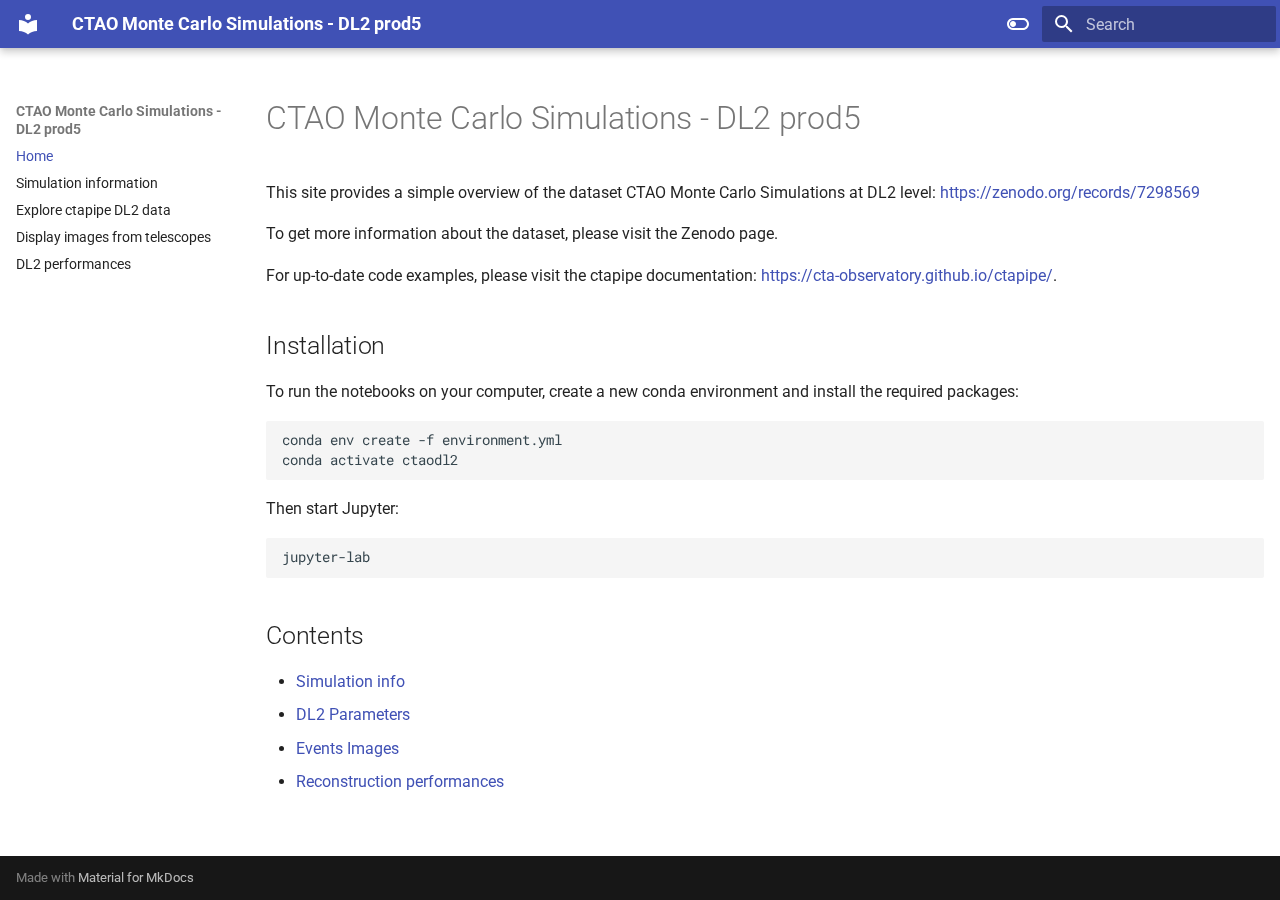
<file: index.html>
<!doctype html>
<html lang="en" class="no-js">
  <head>
    
      <meta charset="utf-8">
      <meta name="viewport" content="width=device-width,initial-scale=1">
      
      
      
      
      
        <link rel="next" href="simu_info/">
      
      
      <link rel="icon" href="assets/images/favicon.png">
      <meta name="generator" content="mkdocs-1.6.1, mkdocs-material-9.6.4">
    
    
      
        <title>CTAO Monte Carlo Simulations - DL2 prod5</title>
      
    
    
      <link rel="stylesheet" href="assets/stylesheets/main.8608ea7d.min.css">
      
        
        <link rel="stylesheet" href="assets/stylesheets/palette.06af60db.min.css">
      
      


    
    
      
    
    
      
        
        
        <link rel="preconnect" href="https://fonts.gstatic.com" crossorigin>
        <link rel="stylesheet" href="https://fonts.googleapis.com/css?family=Roboto:300,300i,400,400i,700,700i%7CRoboto+Mono:400,400i,700,700i&display=fallback">
        <style>:root{--md-text-font:"Roboto";--md-code-font:"Roboto Mono"}</style>
      
    
    
      <link rel="stylesheet" href="stylesheets/extra.css">
    
    <script>__md_scope=new URL(".",location),__md_hash=e=>[...e].reduce(((e,_)=>(e<<5)-e+_.charCodeAt(0)),0),__md_get=(e,_=localStorage,t=__md_scope)=>JSON.parse(_.getItem(t.pathname+"."+e)),__md_set=(e,_,t=localStorage,a=__md_scope)=>{try{t.setItem(a.pathname+"."+e,JSON.stringify(_))}catch(e){}}</script>
    
      

    
    
    
  </head>
  
  
    
    
      
    
    
    
    
    <body dir="ltr" data-md-color-scheme="default" data-md-color-primary="indigo" data-md-color-accent="indigo">
  
    
    <input class="md-toggle" data-md-toggle="drawer" type="checkbox" id="__drawer" autocomplete="off">
    <input class="md-toggle" data-md-toggle="search" type="checkbox" id="__search" autocomplete="off">
    <label class="md-overlay" for="__drawer"></label>
    <div data-md-component="skip">
      
        
        <a href="#ctao-monte-carlo-simulations-dl2-prod5" class="md-skip">
          Skip to content
        </a>
      
    </div>
    <div data-md-component="announce">
      
    </div>
    
    
      

  

<header class="md-header md-header--shadow" data-md-component="header">
  <nav class="md-header__inner md-grid" aria-label="Header">
    <a href="." title="CTAO Monte Carlo Simulations - DL2 prod5" class="md-header__button md-logo" aria-label="CTAO Monte Carlo Simulations - DL2 prod5" data-md-component="logo">
      
  
  <svg xmlns="http://www.w3.org/2000/svg" viewBox="0 0 24 24"><path d="M12 8a3 3 0 0 0 3-3 3 3 0 0 0-3-3 3 3 0 0 0-3 3 3 3 0 0 0 3 3m0 3.54C9.64 9.35 6.5 8 3 8v11c3.5 0 6.64 1.35 9 3.54 2.36-2.19 5.5-3.54 9-3.54V8c-3.5 0-6.64 1.35-9 3.54"/></svg>

    </a>
    <label class="md-header__button md-icon" for="__drawer">
      
      <svg xmlns="http://www.w3.org/2000/svg" viewBox="0 0 24 24"><path d="M3 6h18v2H3zm0 5h18v2H3zm0 5h18v2H3z"/></svg>
    </label>
    <div class="md-header__title" data-md-component="header-title">
      <div class="md-header__ellipsis">
        <div class="md-header__topic">
          <span class="md-ellipsis">
            CTAO Monte Carlo Simulations - DL2 prod5
          </span>
        </div>
        <div class="md-header__topic" data-md-component="header-topic">
          <span class="md-ellipsis">
            
              Home
            
          </span>
        </div>
      </div>
    </div>
    
      
        <form class="md-header__option" data-md-component="palette">
  
    
    
    
    <input class="md-option" data-md-color-media="" data-md-color-scheme="default" data-md-color-primary="indigo" data-md-color-accent="indigo"  aria-label="Switch to dark mode"  type="radio" name="__palette" id="__palette_0">
    
      <label class="md-header__button md-icon" title="Switch to dark mode" for="__palette_1" hidden>
        <svg xmlns="http://www.w3.org/2000/svg" viewBox="0 0 24 24"><path d="M17 6H7c-3.31 0-6 2.69-6 6s2.69 6 6 6h10c3.31 0 6-2.69 6-6s-2.69-6-6-6m0 10H7c-2.21 0-4-1.79-4-4s1.79-4 4-4h10c2.21 0 4 1.79 4 4s-1.79 4-4 4M7 9c-1.66 0-3 1.34-3 3s1.34 3 3 3 3-1.34 3-3-1.34-3-3-3"/></svg>
      </label>
    
  
    
    
    
    <input class="md-option" data-md-color-media="" data-md-color-scheme="slate" data-md-color-primary="indigo" data-md-color-accent="indigo"  aria-label="Switch to light mode"  type="radio" name="__palette" id="__palette_1">
    
      <label class="md-header__button md-icon" title="Switch to light mode" for="__palette_0" hidden>
        <svg xmlns="http://www.w3.org/2000/svg" viewBox="0 0 24 24"><path d="M17 7H7a5 5 0 0 0-5 5 5 5 0 0 0 5 5h10a5 5 0 0 0 5-5 5 5 0 0 0-5-5m0 8a3 3 0 0 1-3-3 3 3 0 0 1 3-3 3 3 0 0 1 3 3 3 3 0 0 1-3 3"/></svg>
      </label>
    
  
</form>
      
    
    
      <script>var palette=__md_get("__palette");if(palette&&palette.color){if("(prefers-color-scheme)"===palette.color.media){var media=matchMedia("(prefers-color-scheme: light)"),input=document.querySelector(media.matches?"[data-md-color-media='(prefers-color-scheme: light)']":"[data-md-color-media='(prefers-color-scheme: dark)']");palette.color.media=input.getAttribute("data-md-color-media"),palette.color.scheme=input.getAttribute("data-md-color-scheme"),palette.color.primary=input.getAttribute("data-md-color-primary"),palette.color.accent=input.getAttribute("data-md-color-accent")}for(var[key,value]of Object.entries(palette.color))document.body.setAttribute("data-md-color-"+key,value)}</script>
    
    
    
      <label class="md-header__button md-icon" for="__search">
        
        <svg xmlns="http://www.w3.org/2000/svg" viewBox="0 0 24 24"><path d="M9.5 3A6.5 6.5 0 0 1 16 9.5c0 1.61-.59 3.09-1.56 4.23l.27.27h.79l5 5-1.5 1.5-5-5v-.79l-.27-.27A6.52 6.52 0 0 1 9.5 16 6.5 6.5 0 0 1 3 9.5 6.5 6.5 0 0 1 9.5 3m0 2C7 5 5 7 5 9.5S7 14 9.5 14 14 12 14 9.5 12 5 9.5 5"/></svg>
      </label>
      <div class="md-search" data-md-component="search" role="dialog">
  <label class="md-search__overlay" for="__search"></label>
  <div class="md-search__inner" role="search">
    <form class="md-search__form" name="search">
      <input type="text" class="md-search__input" name="query" aria-label="Search" placeholder="Search" autocapitalize="off" autocorrect="off" autocomplete="off" spellcheck="false" data-md-component="search-query" required>
      <label class="md-search__icon md-icon" for="__search">
        
        <svg xmlns="http://www.w3.org/2000/svg" viewBox="0 0 24 24"><path d="M9.5 3A6.5 6.5 0 0 1 16 9.5c0 1.61-.59 3.09-1.56 4.23l.27.27h.79l5 5-1.5 1.5-5-5v-.79l-.27-.27A6.52 6.52 0 0 1 9.5 16 6.5 6.5 0 0 1 3 9.5 6.5 6.5 0 0 1 9.5 3m0 2C7 5 5 7 5 9.5S7 14 9.5 14 14 12 14 9.5 12 5 9.5 5"/></svg>
        
        <svg xmlns="http://www.w3.org/2000/svg" viewBox="0 0 24 24"><path d="M20 11v2H8l5.5 5.5-1.42 1.42L4.16 12l7.92-7.92L13.5 5.5 8 11z"/></svg>
      </label>
      <nav class="md-search__options" aria-label="Search">
        
        <button type="reset" class="md-search__icon md-icon" title="Clear" aria-label="Clear" tabindex="-1">
          
          <svg xmlns="http://www.w3.org/2000/svg" viewBox="0 0 24 24"><path d="M19 6.41 17.59 5 12 10.59 6.41 5 5 6.41 10.59 12 5 17.59 6.41 19 12 13.41 17.59 19 19 17.59 13.41 12z"/></svg>
        </button>
      </nav>
      
    </form>
    <div class="md-search__output">
      <div class="md-search__scrollwrap" tabindex="0" data-md-scrollfix>
        <div class="md-search-result" data-md-component="search-result">
          <div class="md-search-result__meta">
            Initializing search
          </div>
          <ol class="md-search-result__list" role="presentation"></ol>
        </div>
      </div>
    </div>
  </div>
</div>
    
    
  </nav>
  
</header>
    
    <div class="md-container" data-md-component="container">
      
      
        
          
        
      
      <main class="md-main" data-md-component="main">
        <div class="md-main__inner md-grid">
          
            
              
                
              
              <div class="md-sidebar md-sidebar--primary" data-md-component="sidebar" data-md-type="navigation" >
                <div class="md-sidebar__scrollwrap">
                  <div class="md-sidebar__inner">
                    



<nav class="md-nav md-nav--primary" aria-label="Navigation" data-md-level="0">
  <label class="md-nav__title" for="__drawer">
    <a href="." title="CTAO Monte Carlo Simulations - DL2 prod5" class="md-nav__button md-logo" aria-label="CTAO Monte Carlo Simulations - DL2 prod5" data-md-component="logo">
      
  
  <svg xmlns="http://www.w3.org/2000/svg" viewBox="0 0 24 24"><path d="M12 8a3 3 0 0 0 3-3 3 3 0 0 0-3-3 3 3 0 0 0-3 3 3 3 0 0 0 3 3m0 3.54C9.64 9.35 6.5 8 3 8v11c3.5 0 6.64 1.35 9 3.54 2.36-2.19 5.5-3.54 9-3.54V8c-3.5 0-6.64 1.35-9 3.54"/></svg>

    </a>
    CTAO Monte Carlo Simulations - DL2 prod5
  </label>
  
  <ul class="md-nav__list" data-md-scrollfix>
    
      
      
  
  
    
  
  
  
    <li class="md-nav__item md-nav__item--active">
      
      <input class="md-nav__toggle md-toggle" type="checkbox" id="__toc">
      
      
        
      
      
        <label class="md-nav__link md-nav__link--active" for="__toc">
          
  
  <span class="md-ellipsis">
    Home
    
  </span>
  

          <span class="md-nav__icon md-icon"></span>
        </label>
      
      <a href="." class="md-nav__link md-nav__link--active">
        
  
  <span class="md-ellipsis">
    Home
    
  </span>
  

      </a>
      
        

<nav class="md-nav md-nav--secondary" aria-label="Table of contents">
  
  
  
    
  
  
    <label class="md-nav__title" for="__toc">
      <span class="md-nav__icon md-icon"></span>
      Table of contents
    </label>
    <ul class="md-nav__list" data-md-component="toc" data-md-scrollfix>
      
        <li class="md-nav__item">
  <a href="#installation" class="md-nav__link">
    <span class="md-ellipsis">
      Installation
    </span>
  </a>
  
</li>
      
        <li class="md-nav__item">
  <a href="#contents" class="md-nav__link">
    <span class="md-ellipsis">
      Contents
    </span>
  </a>
  
</li>
      
    </ul>
  
</nav>
      
    </li>
  

    
      
      
  
  
  
  
    <li class="md-nav__item">
      <a href="simu_info/" class="md-nav__link">
        
  
  <span class="md-ellipsis">
    Simulation information
    
  </span>
  

      </a>
    </li>
  

    
      
      
  
  
  
  
    <li class="md-nav__item">
      <a href="dl2_params/" class="md-nav__link">
        
  
  <span class="md-ellipsis">
    Explore ctapipe DL2 data
    
  </span>
  

      </a>
    </li>
  

    
      
      
  
  
  
  
    <li class="md-nav__item">
      <a href="display_images/" class="md-nav__link">
        
  
  <span class="md-ellipsis">
    Display images from telescopes
    
  </span>
  

      </a>
    </li>
  

    
      
      
  
  
  
  
    <li class="md-nav__item">
      <a href="dl2_performances/" class="md-nav__link">
        
  
  <span class="md-ellipsis">
    DL2 performances
    
  </span>
  

      </a>
    </li>
  

    
  </ul>
</nav>
                  </div>
                </div>
              </div>
            
            
              
                
              
              <div class="md-sidebar md-sidebar--secondary" data-md-component="sidebar" data-md-type="toc" hidden>
                <div class="md-sidebar__scrollwrap">
                  <div class="md-sidebar__inner">
                    

<nav class="md-nav md-nav--secondary" aria-label="Table of contents">
  
  
  
    
  
  
    <label class="md-nav__title" for="__toc">
      <span class="md-nav__icon md-icon"></span>
      Table of contents
    </label>
    <ul class="md-nav__list" data-md-component="toc" data-md-scrollfix>
      
        <li class="md-nav__item">
  <a href="#installation" class="md-nav__link">
    <span class="md-ellipsis">
      Installation
    </span>
  </a>
  
</li>
      
        <li class="md-nav__item">
  <a href="#contents" class="md-nav__link">
    <span class="md-ellipsis">
      Contents
    </span>
  </a>
  
</li>
      
    </ul>
  
</nav>
                  </div>
                </div>
              </div>
            
          
          
            <div class="md-content" data-md-component="content">
              <article class="md-content__inner md-typeset">
                
                  
  




<h1 id="ctao-monte-carlo-simulations-dl2-prod5">CTAO Monte Carlo Simulations - DL2 prod5</h1>
<p>This site provides a simple overview of the dataset CTAO Monte Carlo Simulations at DL2 level: <a href="https://zenodo.org/records/7298569">https://zenodo.org/records/7298569</a></p>
<p>To get more information about the dataset, please visit the Zenodo page.</p>
<p>For up-to-date code examples, please visit the ctapipe documentation: <a href="https://cta-observatory.github.io/ctapipe/">https://cta-observatory.github.io/ctapipe/</a>.</p>
<h2 id="installation">Installation</h2>
<p>To run the notebooks on your computer, create a new conda environment and install the required packages:</p>
<pre><code class="language-bash">conda env create -f environment.yml
conda activate ctaodl2
</code></pre>
<p>Then start Jupyter:</p>
<pre><code class="language-bash">jupyter-lab
</code></pre>
<h2 id="contents">Contents</h2>
<ul>
<li><a href="simu_info/">Simulation info</a></li>
<li><a href="dl2_params/">DL2 Parameters</a></li>
<li><a href="display_images/">Events Images</a></li>
<li><a href="dl2_performances/">Reconstruction performances</a></li>
</ul>







  
  




  



                
              </article>
            </div>
          
          
<script>var target=document.getElementById(location.hash.slice(1));target&&target.name&&(target.checked=target.name.startsWith("__tabbed_"))</script>
        </div>
        
          <button type="button" class="md-top md-icon" data-md-component="top" hidden>
  
  <svg xmlns="http://www.w3.org/2000/svg" viewBox="0 0 24 24"><path d="M13 20h-2V8l-5.5 5.5-1.42-1.42L12 4.16l7.92 7.92-1.42 1.42L13 8z"/></svg>
  Back to top
</button>
        
      </main>
      
        <footer class="md-footer">
  
  <div class="md-footer-meta md-typeset">
    <div class="md-footer-meta__inner md-grid">
      <div class="md-copyright">
  
  
    Made with
    <a href="https://squidfunk.github.io/mkdocs-material/" target="_blank" rel="noopener">
      Material for MkDocs
    </a>
  
</div>
      
    </div>
  </div>
</footer>
      
    </div>
    <div class="md-dialog" data-md-component="dialog">
      <div class="md-dialog__inner md-typeset"></div>
    </div>
    
    
    <script id="__config" type="application/json">{"base": ".", "features": ["navigation.expand", "navigation.sections", "navigation.instant", "navigation.top"], "search": "assets/javascripts/workers/search.f8cc74c7.min.js", "translations": {"clipboard.copied": "Copied to clipboard", "clipboard.copy": "Copy to clipboard", "search.result.more.one": "1 more on this page", "search.result.more.other": "# more on this page", "search.result.none": "No matching documents", "search.result.one": "1 matching document", "search.result.other": "# matching documents", "search.result.placeholder": "Type to start searching", "search.result.term.missing": "Missing", "select.version": "Select version"}}</script>
    
    
      <script src="assets/javascripts/bundle.f1b6f286.min.js"></script>
      
    
  </body>
</html>
</file>
<file: stylesheets/extra.css>
.md-main__inner {
    max-width: 10000px; /* Augmentez cette valeur pour augmenter la largeur */
}

.md-grid {
    max-width: 100%; 
  }
</file>
<file: assets/stylesheets/main.8608ea7d.min.css>
@charset "UTF-8";html{-webkit-text-size-adjust:none;-moz-text-size-adjust:none;text-size-adjust:none;box-sizing:border-box}*,:after,:before{box-sizing:inherit}@media (prefers-reduced-motion){*,:after,:before{transition:none!important}}body{margin:0}a,button,input,label{-webkit-tap-highlight-color:transparent}a{color:inherit;text-decoration:none}hr{border:0;box-sizing:initial;display:block;height:.05rem;overflow:visible;padding:0}small{font-size:80%}sub,sup{line-height:1em}img{border-style:none}table{border-collapse:initial;border-spacing:0}td,th{font-weight:400;vertical-align:top}button{background:#0000;border:0;font-family:inherit;font-size:inherit;margin:0;padding:0}input{border:0;outline:none}:root{--md-primary-fg-color:#4051b5;--md-primary-fg-color--light:#5d6cc0;--md-primary-fg-color--dark:#303fa1;--md-primary-bg-color:#fff;--md-primary-bg-color--light:#ffffffb3;--md-accent-fg-color:#526cfe;--md-accent-fg-color--transparent:#526cfe1a;--md-accent-bg-color:#fff;--md-accent-bg-color--light:#ffffffb3}[data-md-color-scheme=default]{color-scheme:light}[data-md-color-scheme=default] img[src$="#gh-dark-mode-only"],[data-md-color-scheme=default] img[src$="#only-dark"]{display:none}:root,[data-md-color-scheme=default]{--md-hue:225deg;--md-default-fg-color:#000000de;--md-default-fg-color--light:#0000008a;--md-default-fg-color--lighter:#00000052;--md-default-fg-color--lightest:#00000012;--md-default-bg-color:#fff;--md-default-bg-color--light:#ffffffb3;--md-default-bg-color--lighter:#ffffff4d;--md-default-bg-color--lightest:#ffffff1f;--md-code-fg-color:#36464e;--md-code-bg-color:#f5f5f5;--md-code-hl-color:#4287ff;--md-code-hl-color--light:#4287ff1a;--md-code-hl-number-color:#d52a2a;--md-code-hl-special-color:#db1457;--md-code-hl-function-color:#a846b9;--md-code-hl-constant-color:#6e59d9;--md-code-hl-keyword-color:#3f6ec6;--md-code-hl-string-color:#1c7d4d;--md-code-hl-name-color:var(--md-code-fg-color);--md-code-hl-operator-color:var(--md-default-fg-color--light);--md-code-hl-punctuation-color:var(--md-default-fg-color--light);--md-code-hl-comment-color:var(--md-default-fg-color--light);--md-code-hl-generic-color:var(--md-default-fg-color--light);--md-code-hl-variable-color:var(--md-default-fg-color--light);--md-typeset-color:var(--md-default-fg-color);--md-typeset-a-color:var(--md-primary-fg-color);--md-typeset-del-color:#f5503d26;--md-typeset-ins-color:#0bd57026;--md-typeset-kbd-color:#fafafa;--md-typeset-kbd-accent-color:#fff;--md-typeset-kbd-border-color:#b8b8b8;--md-typeset-mark-color:#ffff0080;--md-typeset-table-color:#0000001f;--md-typeset-table-color--light:rgba(0,0,0,.035);--md-admonition-fg-color:var(--md-default-fg-color);--md-admonition-bg-color:var(--md-default-bg-color);--md-warning-fg-color:#000000de;--md-warning-bg-color:#ff9;--md-footer-fg-color:#fff;--md-footer-fg-color--light:#ffffffb3;--md-footer-fg-color--lighter:#ffffff73;--md-footer-bg-color:#000000de;--md-footer-bg-color--dark:#00000052;--md-shadow-z1:0 0.2rem 0.5rem #0000000d,0 0 0.05rem #0000001a;--md-shadow-z2:0 0.2rem 0.5rem #0000001a,0 0 0.05rem #00000040;--md-shadow-z3:0 0.2rem 0.5rem #0003,0 0 0.05rem #00000059}.md-icon svg{fill:currentcolor;display:block;height:1.2rem;width:1.2rem}body{-webkit-font-smoothing:antialiased;-moz-osx-font-smoothing:grayscale;--md-text-font-family:var(--md-text-font,_),-apple-system,BlinkMacSystemFont,Helvetica,Arial,sans-serif;--md-code-font-family:var(--md-code-font,_),SFMono-Regular,Consolas,Menlo,monospace}aside,body,input{font-feature-settings:"kern","liga";color:var(--md-typeset-color);font-family:var(--md-text-font-family)}code,kbd,pre{font-feature-settings:"kern";font-family:var(--md-code-font-family)}:root{--md-typeset-table-sort-icon:url('data:image/svg+xml;charset=utf-8,<svg xmlns="http://www.w3.org/2000/svg" viewBox="0 0 24 24"><path d="m18 21-4-4h3V7h-3l4-4 4 4h-3v10h3M2 19v-2h10v2M2 13v-2h7v2M2 7V5h4v2z"/></svg>');--md-typeset-table-sort-icon--asc:url('data:image/svg+xml;charset=utf-8,<svg xmlns="http://www.w3.org/2000/svg" viewBox="0 0 24 24"><path d="M19 17h3l-4 4-4-4h3V3h2M2 17h10v2H2M6 5v2H2V5m0 6h7v2H2z"/></svg>');--md-typeset-table-sort-icon--desc:url('data:image/svg+xml;charset=utf-8,<svg xmlns="http://www.w3.org/2000/svg" viewBox="0 0 24 24"><path d="M19 7h3l-4-4-4 4h3v14h2M2 17h10v2H2M6 5v2H2V5m0 6h7v2H2z"/></svg>')}.md-typeset{-webkit-print-color-adjust:exact;color-adjust:exact;font-size:.8rem;line-height:1.6;overflow-wrap:break-word}@media print{.md-typeset{font-size:.68rem}}.md-typeset blockquote,.md-typeset dl,.md-typeset figure,.md-typeset ol,.md-typeset pre,.md-typeset ul{margin-bottom:1em;margin-top:1em}.md-typeset h1{color:var(--md-default-fg-color--light);font-size:2em;line-height:1.3;margin:0 0 1.25em}.md-typeset h1,.md-typeset h2{font-weight:300;letter-spacing:-.01em}.md-typeset h2{font-size:1.5625em;line-height:1.4;margin:1.6em 0 .64em}.md-typeset h3{font-size:1.25em;font-weight:400;letter-spacing:-.01em;line-height:1.5;margin:1.6em 0 .8em}.md-typeset h2+h3{margin-top:.8em}.md-typeset h4{font-weight:700;letter-spacing:-.01em;margin:1em 0}.md-typeset h5,.md-typeset h6{color:var(--md-default-fg-color--light);font-size:.8em;font-weight:700;letter-spacing:-.01em;margin:1.25em 0}.md-typeset h5{text-transform:uppercase}.md-typeset h5 code{text-transform:none}.md-typeset hr{border-bottom:.05rem solid var(--md-default-fg-color--lightest);display:flow-root;margin:1.5em 0}.md-typeset a{color:var(--md-typeset-a-color);word-break:break-word}.md-typeset a,.md-typeset a:before{transition:color 125ms}.md-typeset a:focus,.md-typeset a:hover{color:var(--md-accent-fg-color)}.md-typeset a:focus code,.md-typeset a:hover code{background-color:var(--md-accent-fg-color--transparent)}.md-typeset a code{color:currentcolor;transition:background-color 125ms}.md-typeset a.focus-visible{outline-color:var(--md-accent-fg-color);outline-offset:.2rem}.md-typeset code,.md-typeset kbd,.md-typeset pre{color:var(--md-code-fg-color);direction:ltr;font-variant-ligatures:none}@media print{.md-typeset code,.md-typeset kbd,.md-typeset pre{white-space:pre-wrap}}.md-typeset code{background-color:var(--md-code-bg-color);border-radius:.1rem;-webkit-box-decoration-break:clone;box-decoration-break:clone;font-size:.85em;padding:0 .2941176471em;word-break:break-word}.md-typeset code:not(.focus-visible){-webkit-tap-highlight-color:transparent;outline:none}.md-typeset pre{display:flow-root;line-height:1.4;position:relative}.md-typeset pre>code{-webkit-box-decoration-break:slice;box-decoration-break:slice;box-shadow:none;display:block;margin:0;outline-color:var(--md-accent-fg-color);overflow:auto;padding:.7720588235em 1.1764705882em;scrollbar-color:var(--md-default-fg-color--lighter) #0000;scrollbar-width:thin;touch-action:auto;word-break:normal}.md-typeset pre>code:hover{scrollbar-color:var(--md-accent-fg-color) #0000}.md-typeset pre>code::-webkit-scrollbar{height:.2rem;width:.2rem}.md-typeset pre>code::-webkit-scrollbar-thumb{background-color:var(--md-default-fg-color--lighter)}.md-typeset pre>code::-webkit-scrollbar-thumb:hover{background-color:var(--md-accent-fg-color)}.md-typeset kbd{background-color:var(--md-typeset-kbd-color);border-radius:.1rem;box-shadow:0 .1rem 0 .05rem var(--md-typeset-kbd-border-color),0 .1rem 0 var(--md-typeset-kbd-border-color),0 -.1rem .2rem var(--md-typeset-kbd-accent-color) inset;color:var(--md-default-fg-color);display:inline-block;font-size:.75em;padding:0 .6666666667em;vertical-align:text-top;word-break:break-word}.md-typeset mark{background-color:var(--md-typeset-mark-color);-webkit-box-decoration-break:clone;box-decoration-break:clone;color:inherit;word-break:break-word}.md-typeset abbr{border-bottom:.05rem dotted var(--md-default-fg-color--light);cursor:help;text-decoration:none}.md-typeset small{opacity:.75}[dir=ltr] .md-typeset sub,[dir=ltr] .md-typeset sup{margin-left:.078125em}[dir=rtl] .md-typeset sub,[dir=rtl] .md-typeset sup{margin-right:.078125em}[dir=ltr] .md-typeset blockquote{padding-left:.6rem}[dir=rtl] .md-typeset blockquote{padding-right:.6rem}[dir=ltr] .md-typeset blockquote{border-left:.2rem solid var(--md-default-fg-color--lighter)}[dir=rtl] .md-typeset blockquote{border-right:.2rem solid var(--md-default-fg-color--lighter)}.md-typeset blockquote{color:var(--md-default-fg-color--light);margin-left:0;margin-right:0}.md-typeset ul{list-style-type:disc}.md-typeset ul[type]{list-style-type:revert-layer}[dir=ltr] .md-typeset ol,[dir=ltr] .md-typeset ul{margin-left:.625em}[dir=rtl] .md-typeset ol,[dir=rtl] .md-typeset ul{margin-right:.625em}.md-typeset ol,.md-typeset ul{padding:0}.md-typeset ol:not([hidden]),.md-typeset ul:not([hidden]){display:flow-root}.md-typeset ol ol,.md-typeset ul ol{list-style-type:lower-alpha}.md-typeset ol ol ol,.md-typeset ul ol ol{list-style-type:lower-roman}.md-typeset ol ol ol ol,.md-typeset ul ol ol ol{list-style-type:upper-alpha}.md-typeset ol ol ol ol ol,.md-typeset ul ol ol ol ol{list-style-type:upper-roman}.md-typeset ol[type],.md-typeset ul[type]{list-style-type:revert-layer}[dir=ltr] .md-typeset ol li,[dir=ltr] .md-typeset ul li{margin-left:1.25em}[dir=rtl] .md-typeset ol li,[dir=rtl] .md-typeset ul li{margin-right:1.25em}.md-typeset ol li,.md-typeset ul li{margin-bottom:.5em}.md-typeset ol li blockquote,.md-typeset ol li p,.md-typeset ul li blockquote,.md-typeset ul li p{margin:.5em 0}.md-typeset ol li:last-child,.md-typeset ul li:last-child{margin-bottom:0}[dir=ltr] .md-typeset ol li ol,[dir=ltr] .md-typeset ol li ul,[dir=ltr] .md-typeset ul li ol,[dir=ltr] .md-typeset ul li ul{margin-left:.625em}[dir=rtl] .md-typeset ol li ol,[dir=rtl] .md-typeset ol li ul,[dir=rtl] .md-typeset ul li ol,[dir=rtl] .md-typeset ul li ul{margin-right:.625em}.md-typeset ol li ol,.md-typeset ol li ul,.md-typeset ul li ol,.md-typeset ul li ul{margin-bottom:.5em;margin-top:.5em}[dir=ltr] .md-typeset dd{margin-left:1.875em}[dir=rtl] .md-typeset dd{margin-right:1.875em}.md-typeset dd{margin-bottom:1.5em;margin-top:1em}.md-typeset img,.md-typeset svg,.md-typeset video{height:auto;max-width:100%}.md-typeset img[align=left]{margin:1em 1em 1em 0}.md-typeset img[align=right]{margin:1em 0 1em 1em}.md-typeset img[align]:only-child{margin-top:0}.md-typeset figure{display:flow-root;margin:1em auto;max-width:100%;text-align:center;width:-moz-fit-content;width:fit-content}.md-typeset figure img{display:block;margin:0 auto}.md-typeset figcaption{font-style:italic;margin:1em auto;max-width:24rem}.md-typeset iframe{max-width:100%}.md-typeset table:not([class]){background-color:var(--md-default-bg-color);border:.05rem solid var(--md-typeset-table-color);border-radius:.1rem;display:inline-block;font-size:.64rem;max-width:100%;overflow:auto;touch-action:auto}@media print{.md-typeset table:not([class]){display:table}}.md-typeset table:not([class])+*{margin-top:1.5em}.md-typeset table:not([class]) td>:first-child,.md-typeset table:not([class]) th>:first-child{margin-top:0}.md-typeset table:not([class]) td>:last-child,.md-typeset table:not([class]) th>:last-child{margin-bottom:0}.md-typeset table:not([class]) td:not([align]),.md-typeset table:not([class]) th:not([align]){text-align:left}[dir=rtl] .md-typeset table:not([class]) td:not([align]),[dir=rtl] .md-typeset table:not([class]) th:not([align]){text-align:right}.md-typeset table:not([class]) th{font-weight:700;min-width:5rem;padding:.9375em 1.25em;vertical-align:top}.md-typeset table:not([class]) td{border-top:.05rem solid var(--md-typeset-table-color);padding:.9375em 1.25em;vertical-align:top}.md-typeset table:not([class]) tbody tr{transition:background-color 125ms}.md-typeset table:not([class]) tbody tr:hover{background-color:var(--md-typeset-table-color--light);box-shadow:0 .05rem 0 var(--md-default-bg-color) inset}.md-typeset table:not([class]) a{word-break:normal}.md-typeset table th[role=columnheader]{cursor:pointer}[dir=ltr] .md-typeset table th[role=columnheader]:after{margin-left:.5em}[dir=rtl] .md-typeset table th[role=columnheader]:after{margin-right:.5em}.md-typeset table th[role=columnheader]:after{content:"";display:inline-block;height:1.2em;-webkit-mask-image:var(--md-typeset-table-sort-icon);mask-image:var(--md-typeset-table-sort-icon);-webkit-mask-repeat:no-repeat;mask-repeat:no-repeat;-webkit-mask-size:contain;mask-size:contain;transition:background-color 125ms;vertical-align:text-bottom;width:1.2em}.md-typeset table th[role=columnheader]:hover:after{background-color:var(--md-default-fg-color--lighter)}.md-typeset table th[role=columnheader][aria-sort=ascending]:after{background-color:var(--md-default-fg-color--light);-webkit-mask-image:var(--md-typeset-table-sort-icon--asc);mask-image:var(--md-typeset-table-sort-icon--asc)}.md-typeset table th[role=columnheader][aria-sort=descending]:after{background-color:var(--md-default-fg-color--light);-webkit-mask-image:var(--md-typeset-table-sort-icon--desc);mask-image:var(--md-typeset-table-sort-icon--desc)}.md-typeset__scrollwrap{margin:1em -.8rem;overflow-x:auto;touch-action:auto}.md-typeset__table{display:inline-block;margin-bottom:.5em;padding:0 .8rem}@media print{.md-typeset__table{display:block}}html .md-typeset__table table{display:table;margin:0;overflow:hidden;width:100%}@media screen and (max-width:44.984375em){.md-content__inner>pre{margin:1em -.8rem}.md-content__inner>pre code{border-radius:0}}.md-typeset .md-author{border-radius:100%;display:block;flex-shrink:0;height:1.6rem;overflow:hidden;position:relative;transition:color 125ms,transform 125ms;width:1.6rem}.md-typeset .md-author img{display:block}.md-typeset .md-author--more{background:var(--md-default-fg-color--lightest);color:var(--md-default-fg-color--lighter);font-size:.6rem;font-weight:700;line-height:1.6rem;text-align:center}.md-typeset .md-author--long{height:2.4rem;width:2.4rem}.md-typeset a.md-author{transform:scale(1)}.md-typeset a.md-author img{border-radius:100%;filter:grayscale(100%) opacity(75%);transition:filter 125ms}.md-typeset a.md-author:focus,.md-typeset a.md-author:hover{transform:scale(1.1);z-index:1}.md-typeset a.md-author:focus img,.md-typeset a.md-author:hover img{filter:grayscale(0)}.md-banner{background-color:var(--md-footer-bg-color);color:var(--md-footer-fg-color);overflow:auto}@media print{.md-banner{display:none}}.md-banner--warning{background-color:var(--md-warning-bg-color);color:var(--md-warning-fg-color)}.md-banner__inner{font-size:.7rem;margin:.6rem auto;padding:0 .8rem}[dir=ltr] .md-banner__button{float:right}[dir=rtl] .md-banner__button{float:left}.md-banner__button{color:inherit;cursor:pointer;transition:opacity .25s}.no-js .md-banner__button{display:none}.md-banner__button:hover{opacity:.7}html{font-size:125%;height:100%;overflow-x:hidden}@media screen and (min-width:100em){html{font-size:137.5%}}@media screen and (min-width:125em){html{font-size:150%}}body{background-color:var(--md-default-bg-color);display:flex;flex-direction:column;font-size:.5rem;min-height:100%;position:relative;width:100%}@media print{body{display:block}}@media screen and (max-width:59.984375em){body[data-md-scrolllock]{position:fixed}}.md-grid{margin-left:auto;margin-right:auto;max-width:61rem}.md-container{display:flex;flex-direction:column;flex-grow:1}@media print{.md-container{display:block}}.md-main{flex-grow:1}.md-main__inner{display:flex;height:100%;margin-top:1.5rem}.md-ellipsis{overflow:hidden;text-overflow:ellipsis}.md-toggle{display:none}.md-option{height:0;opacity:0;position:absolute;width:0}.md-option:checked+label:not([hidden]){display:block}.md-option.focus-visible+label{outline-color:var(--md-accent-fg-color);outline-style:auto}.md-skip{background-color:var(--md-default-fg-color);border-radius:.1rem;color:var(--md-default-bg-color);font-size:.64rem;margin:.5rem;opacity:0;outline-color:var(--md-accent-fg-color);padding:.3rem .5rem;position:fixed;transform:translateY(.4rem);z-index:-1}.md-skip:focus{opacity:1;transform:translateY(0);transition:transform .25s cubic-bezier(.4,0,.2,1),opacity 175ms 75ms;z-index:10}@page{margin:25mm}:root{--md-clipboard-icon:url('data:image/svg+xml;charset=utf-8,<svg xmlns="http://www.w3.org/2000/svg" viewBox="0 0 24 24"><path d="M19 21H8V7h11m0-2H8a2 2 0 0 0-2 2v14a2 2 0 0 0 2 2h11a2 2 0 0 0 2-2V7a2 2 0 0 0-2-2m-3-4H4a2 2 0 0 0-2 2v14h2V3h12z"/></svg>')}.md-clipboard{border-radius:.1rem;color:var(--md-default-fg-color--lightest);cursor:pointer;height:1.5em;outline-color:var(--md-accent-fg-color);outline-offset:.1rem;position:absolute;right:.5em;top:.5em;transition:color .25s;width:1.5em;z-index:1}@media print{.md-clipboard{display:none}}.md-clipboard:not(.focus-visible){-webkit-tap-highlight-color:transparent;outline:none}:hover>.md-clipboard{color:var(--md-default-fg-color--light)}.md-clipboard:focus,.md-clipboard:hover{color:var(--md-accent-fg-color)}.md-clipboard:after{background-color:currentcolor;content:"";display:block;height:1.125em;margin:0 auto;-webkit-mask-image:var(--md-clipboard-icon);mask-image:var(--md-clipboard-icon);-webkit-mask-position:center;mask-position:center;-webkit-mask-repeat:no-repeat;mask-repeat:no-repeat;-webkit-mask-size:contain;mask-size:contain;width:1.125em}.md-clipboard--inline{cursor:pointer}.md-clipboard--inline code{transition:color .25s,background-color .25s}.md-clipboard--inline:focus code,.md-clipboard--inline:hover code{background-color:var(--md-accent-fg-color--transparent);color:var(--md-accent-fg-color)}.md-typeset .md-code__content{display:grid}@keyframes consent{0%{opacity:0;transform:translateY(100%)}to{opacity:1;transform:translateY(0)}}@keyframes overlay{0%{opacity:0}to{opacity:1}}.md-consent__overlay{animation:overlay .25s both;-webkit-backdrop-filter:blur(.1rem);backdrop-filter:blur(.1rem);background-color:#0000008a;height:100%;opacity:1;position:fixed;top:0;width:100%;z-index:5}.md-consent__inner{animation:consent .5s cubic-bezier(.1,.7,.1,1) both;background-color:var(--md-default-bg-color);border:0;border-radius:.1rem;bottom:0;box-shadow:0 0 .2rem #0000001a,0 .2rem .4rem #0003;max-height:100%;overflow:auto;padding:0;position:fixed;width:100%;z-index:5}.md-consent__form{padding:.8rem}.md-consent__settings{display:none;margin:1em 0}input:checked+.md-consent__settings{display:block}.md-consent__controls{margin-bottom:.8rem}.md-typeset .md-consent__controls .md-button{display:inline}@media screen and (max-width:44.984375em){.md-typeset .md-consent__controls .md-button{display:block;margin-top:.4rem;text-align:center;width:100%}}.md-consent label{cursor:pointer}.md-content{flex-grow:1;min-width:0}.md-content__inner{margin:0 .8rem 1.2rem;padding-top:.6rem}@media screen and (min-width:76.25em){[dir=ltr] .md-sidebar--primary:not([hidden])~.md-content>.md-content__inner{margin-left:1.2rem}[dir=ltr] .md-sidebar--secondary:not([hidden])~.md-content>.md-content__inner,[dir=rtl] .md-sidebar--primary:not([hidden])~.md-content>.md-content__inner{margin-right:1.2rem}[dir=rtl] .md-sidebar--secondary:not([hidden])~.md-content>.md-content__inner{margin-left:1.2rem}}.md-content__inner:before{content:"";display:block;height:.4rem}.md-content__inner>:last-child{margin-bottom:0}[dir=ltr] .md-content__button{float:right}[dir=rtl] .md-content__button{float:left}[dir=ltr] .md-content__button{margin-left:.4rem}[dir=rtl] .md-content__button{margin-right:.4rem}.md-content__button{margin:.4rem 0;padding:0}@media print{.md-content__button{display:none}}.md-typeset .md-content__button{color:var(--md-default-fg-color--lighter)}.md-content__button svg{display:inline;vertical-align:top}[dir=rtl] .md-content__button svg{transform:scaleX(-1)}[dir=ltr] .md-dialog{right:.8rem}[dir=rtl] .md-dialog{left:.8rem}.md-dialog{background-color:var(--md-default-fg-color);border-radius:.1rem;bottom:.8rem;box-shadow:var(--md-shadow-z3);min-width:11.1rem;opacity:0;padding:.4rem .6rem;pointer-events:none;position:fixed;transform:translateY(100%);transition:transform 0ms .4s,opacity .4s;z-index:4}@media print{.md-dialog{display:none}}.md-dialog--active{opacity:1;pointer-events:auto;transform:translateY(0);transition:transform .4s cubic-bezier(.075,.85,.175,1),opacity .4s}.md-dialog__inner{color:var(--md-default-bg-color);font-size:.7rem}.md-feedback{margin:2em 0 1em;text-align:center}.md-feedback fieldset{border:none;margin:0;padding:0}.md-feedback__title{font-weight:700;margin:1em auto}.md-feedback__inner{position:relative}.md-feedback__list{display:flex;flex-wrap:wrap;place-content:baseline center;position:relative}.md-feedback__list:hover .md-icon:not(:disabled){color:var(--md-default-fg-color--lighter)}:disabled .md-feedback__list{min-height:1.8rem}.md-feedback__icon{color:var(--md-default-fg-color--light);cursor:pointer;flex-shrink:0;margin:0 .1rem;transition:color 125ms}.md-feedback__icon:not(:disabled).md-icon:hover{color:var(--md-accent-fg-color)}.md-feedback__icon:disabled{color:var(--md-default-fg-color--lightest);pointer-events:none}.md-feedback__note{opacity:0;position:relative;transform:translateY(.4rem);transition:transform .4s cubic-bezier(.1,.7,.1,1),opacity .15s}.md-feedback__note>*{margin:0 auto;max-width:16rem}:disabled .md-feedback__note{opacity:1;transform:translateY(0)}@media print{.md-feedback{display:none}}.md-footer{background-color:var(--md-footer-bg-color);color:var(--md-footer-fg-color)}@media print{.md-footer{display:none}}.md-footer__inner{justify-content:space-between;overflow:auto;padding:.2rem}.md-footer__inner:not([hidden]){display:flex}.md-footer__link{align-items:end;display:flex;flex-grow:0.01;margin-bottom:.4rem;margin-top:1rem;max-width:100%;outline-color:var(--md-accent-fg-color);overflow:hidden;transition:opacity .25s}.md-footer__link:focus,.md-footer__link:hover{opacity:.7}[dir=rtl] .md-footer__link svg{transform:scaleX(-1)}@media screen and (max-width:44.984375em){.md-footer__link--prev{flex-shrink:0}.md-footer__link--prev .md-footer__title{display:none}}[dir=ltr] .md-footer__link--next{margin-left:auto}[dir=rtl] .md-footer__link--next{margin-right:auto}.md-footer__link--next{text-align:right}[dir=rtl] .md-footer__link--next{text-align:left}.md-footer__title{flex-grow:1;font-size:.9rem;margin-bottom:.7rem;max-width:calc(100% - 2.4rem);padding:0 1rem;white-space:nowrap}.md-footer__button{margin:.2rem;padding:.4rem}.md-footer__direction{font-size:.64rem;opacity:.7}.md-footer-meta{background-color:var(--md-footer-bg-color--dark)}.md-footer-meta__inner{display:flex;flex-wrap:wrap;justify-content:space-between;padding:.2rem}html .md-footer-meta.md-typeset a{color:var(--md-footer-fg-color--light)}html .md-footer-meta.md-typeset a:focus,html .md-footer-meta.md-typeset a:hover{color:var(--md-footer-fg-color)}.md-copyright{color:var(--md-footer-fg-color--lighter);font-size:.64rem;margin:auto .6rem;padding:.4rem 0;width:100%}@media screen and (min-width:45em){.md-copyright{width:auto}}.md-copyright__highlight{color:var(--md-footer-fg-color--light)}.md-social{display:inline-flex;gap:.2rem;margin:0 .4rem;padding:.2rem 0 .6rem}@media screen and (min-width:45em){.md-social{padding:.6rem 0}}.md-social__link{display:inline-block;height:1.6rem;text-align:center;width:1.6rem}.md-social__link:before{line-height:1.9}.md-social__link svg{fill:currentcolor;max-height:.8rem;vertical-align:-25%}.md-typeset .md-button{border:.1rem solid;border-radius:.1rem;color:var(--md-primary-fg-color);cursor:pointer;display:inline-block;font-weight:700;padding:.625em 2em;transition:color 125ms,background-color 125ms,border-color 125ms}.md-typeset .md-button--primary{background-color:var(--md-primary-fg-color);border-color:var(--md-primary-fg-color);color:var(--md-primary-bg-color)}.md-typeset .md-button:focus,.md-typeset .md-button:hover{background-color:var(--md-accent-fg-color);border-color:var(--md-accent-fg-color);color:var(--md-accent-bg-color)}[dir=ltr] .md-typeset .md-input{border-top-left-radius:.1rem}[dir=ltr] .md-typeset .md-input,[dir=rtl] .md-typeset .md-input{border-top-right-radius:.1rem}[dir=rtl] .md-typeset .md-input{border-top-left-radius:.1rem}.md-typeset .md-input{border-bottom:.1rem solid var(--md-default-fg-color--lighter);box-shadow:var(--md-shadow-z1);font-size:.8rem;height:1.8rem;padding:0 .6rem;transition:border .25s,box-shadow .25s}.md-typeset .md-input:focus,.md-typeset .md-input:hover{border-bottom-color:var(--md-accent-fg-color);box-shadow:var(--md-shadow-z2)}.md-typeset .md-input--stretch{width:100%}.md-header{background-color:var(--md-primary-fg-color);box-shadow:0 0 .2rem #0000,0 .2rem .4rem #0000;color:var(--md-primary-bg-color);display:block;left:0;position:sticky;right:0;top:0;z-index:4}@media print{.md-header{display:none}}.md-header[hidden]{transform:translateY(-100%);transition:transform .25s cubic-bezier(.8,0,.6,1),box-shadow .25s}.md-header--shadow{box-shadow:0 0 .2rem #0000001a,0 .2rem .4rem #0003;transition:transform .25s cubic-bezier(.1,.7,.1,1),box-shadow .25s}.md-header__inner{align-items:center;display:flex;padding:0 .2rem}.md-header__button{color:currentcolor;cursor:pointer;margin:.2rem;outline-color:var(--md-accent-fg-color);padding:.4rem;position:relative;transition:opacity .25s;vertical-align:middle;z-index:1}.md-header__button:hover{opacity:.7}.md-header__button:not([hidden]){display:inline-block}.md-header__button:not(.focus-visible){-webkit-tap-highlight-color:transparent;outline:none}.md-header__button.md-logo{margin:.2rem;padding:.4rem}@media screen and (max-width:76.234375em){.md-header__button.md-logo{display:none}}.md-header__button.md-logo img,.md-header__button.md-logo svg{fill:currentcolor;display:block;height:1.2rem;width:auto}@media screen and (min-width:60em){.md-header__button[for=__search]{display:none}}.no-js .md-header__button[for=__search]{display:none}[dir=rtl] .md-header__button[for=__search] svg{transform:scaleX(-1)}@media screen and (min-width:76.25em){.md-header__button[for=__drawer]{display:none}}.md-header__topic{display:flex;max-width:100%;position:absolute;transition:transform .4s cubic-bezier(.1,.7,.1,1),opacity .15s;white-space:nowrap}.md-header__topic+.md-header__topic{opacity:0;pointer-events:none;transform:translateX(1.25rem);transition:transform .4s cubic-bezier(1,.7,.1,.1),opacity .15s;z-index:-1}[dir=rtl] .md-header__topic+.md-header__topic{transform:translateX(-1.25rem)}.md-header__topic:first-child{font-weight:700}[dir=ltr] .md-header__title{margin-left:1rem;margin-right:.4rem}[dir=rtl] .md-header__title{margin-left:.4rem;margin-right:1rem}.md-header__title{flex-grow:1;font-size:.9rem;height:2.4rem;line-height:2.4rem}.md-header__title--active .md-header__topic{opacity:0;pointer-events:none;transform:translateX(-1.25rem);transition:transform .4s cubic-bezier(1,.7,.1,.1),opacity .15s;z-index:-1}[dir=rtl] .md-header__title--active .md-header__topic{transform:translateX(1.25rem)}.md-header__title--active .md-header__topic+.md-header__topic{opacity:1;pointer-events:auto;transform:translateX(0);transition:transform .4s cubic-bezier(.1,.7,.1,1),opacity .15s;z-index:0}.md-header__title>.md-header__ellipsis{height:100%;position:relative;width:100%}.md-header__option{display:flex;flex-shrink:0;max-width:100%;transition:max-width 0ms .25s,opacity .25s .25s;white-space:nowrap}[data-md-toggle=search]:checked~.md-header .md-header__option{max-width:0;opacity:0;transition:max-width 0ms,opacity 0ms}.md-header__option>input{bottom:0}.md-header__source{display:none}@media screen and (min-width:60em){[dir=ltr] .md-header__source{margin-left:1rem}[dir=rtl] .md-header__source{margin-right:1rem}.md-header__source{display:block;max-width:11.7rem;width:11.7rem}}@media screen and (min-width:76.25em){[dir=ltr] .md-header__source{margin-left:1.4rem}[dir=rtl] .md-header__source{margin-right:1.4rem}}.md-meta{color:var(--md-default-fg-color--light);font-size:.7rem;line-height:1.3}.md-meta__list{display:inline-flex;flex-wrap:wrap;list-style:none;margin:0;padding:0}.md-meta__item:not(:last-child):after{content:"·";margin-left:.2rem;margin-right:.2rem}.md-meta__link{color:var(--md-typeset-a-color)}.md-meta__link:focus,.md-meta__link:hover{color:var(--md-accent-fg-color)}.md-draft{background-color:#ff1744;border-radius:.125em;color:#fff;display:inline-block;font-weight:700;padding-left:.5714285714em;padding-right:.5714285714em}:root{--md-nav-icon--prev:url('data:image/svg+xml;charset=utf-8,<svg xmlns="http://www.w3.org/2000/svg" viewBox="0 0 24 24"><path d="M20 11v2H8l5.5 5.5-1.42 1.42L4.16 12l7.92-7.92L13.5 5.5 8 11z"/></svg>');--md-nav-icon--next:url('data:image/svg+xml;charset=utf-8,<svg xmlns="http://www.w3.org/2000/svg" viewBox="0 0 24 24"><path d="M8.59 16.58 13.17 12 8.59 7.41 10 6l6 6-6 6z"/></svg>');--md-toc-icon:url('data:image/svg+xml;charset=utf-8,<svg xmlns="http://www.w3.org/2000/svg" viewBox="0 0 24 24"><path d="M3 9h14V7H3zm0 4h14v-2H3zm0 4h14v-2H3zm16 0h2v-2h-2zm0-10v2h2V7zm0 6h2v-2h-2z"/></svg>')}.md-nav{font-size:.7rem;line-height:1.3}.md-nav__title{color:var(--md-default-fg-color--light);display:block;font-weight:700;overflow:hidden;padding:0 .6rem;text-overflow:ellipsis}.md-nav__title .md-nav__button{display:none}.md-nav__title .md-nav__button img{height:100%;width:auto}.md-nav__title .md-nav__button.md-logo img,.md-nav__title .md-nav__button.md-logo svg{fill:currentcolor;display:block;height:2.4rem;max-width:100%;object-fit:contain;width:auto}.md-nav__list{list-style:none;margin:0;padding:0}.md-nav__link{align-items:flex-start;display:flex;gap:.4rem;margin-top:.625em;scroll-snap-align:start;transition:color 125ms}.md-nav__link--passed{color:var(--md-default-fg-color--light)}.md-nav__item .md-nav__link--active,.md-nav__item .md-nav__link--active code{color:var(--md-typeset-a-color)}.md-nav__link .md-ellipsis{position:relative}[dir=ltr] .md-nav__link .md-icon:last-child{margin-left:auto}[dir=rtl] .md-nav__link .md-icon:last-child{margin-right:auto}.md-nav__link svg{fill:currentcolor;flex-shrink:0;height:1.3em;position:relative}.md-nav__link[for]:focus,.md-nav__link[for]:hover,.md-nav__link[href]:focus,.md-nav__link[href]:hover{color:var(--md-accent-fg-color);cursor:pointer}.md-nav__link.focus-visible{outline-color:var(--md-accent-fg-color);outline-offset:.2rem}.md-nav--primary .md-nav__link[for=__toc]{display:none}.md-nav--primary .md-nav__link[for=__toc] .md-icon:after{background-color:currentcolor;display:block;height:100%;-webkit-mask-image:var(--md-toc-icon);mask-image:var(--md-toc-icon);width:100%}.md-nav--primary .md-nav__link[for=__toc]~.md-nav{display:none}.md-nav__container>.md-nav__link{margin-top:0}.md-nav__container>.md-nav__link:first-child{flex-grow:1;min-width:0}.md-nav__icon{flex-shrink:0}.md-nav__source{display:none}@media screen and (max-width:76.234375em){.md-nav--primary,.md-nav--primary .md-nav{background-color:var(--md-default-bg-color);display:flex;flex-direction:column;height:100%;left:0;position:absolute;right:0;top:0;z-index:1}.md-nav--primary .md-nav__item,.md-nav--primary .md-nav__title{font-size:.8rem;line-height:1.5}.md-nav--primary .md-nav__title{background-color:var(--md-default-fg-color--lightest);color:var(--md-default-fg-color--light);cursor:pointer;height:5.6rem;line-height:2.4rem;padding:3rem .8rem .2rem;position:relative;white-space:nowrap}[dir=ltr] .md-nav--primary .md-nav__title .md-nav__icon{left:.4rem}[dir=rtl] .md-nav--primary .md-nav__title .md-nav__icon{right:.4rem}.md-nav--primary .md-nav__title .md-nav__icon{display:block;height:1.2rem;margin:.2rem;position:absolute;top:.4rem;width:1.2rem}.md-nav--primary .md-nav__title .md-nav__icon:after{background-color:currentcolor;content:"";display:block;height:100%;-webkit-mask-image:var(--md-nav-icon--prev);mask-image:var(--md-nav-icon--prev);-webkit-mask-position:center;mask-position:center;-webkit-mask-repeat:no-repeat;mask-repeat:no-repeat;-webkit-mask-size:contain;mask-size:contain;width:100%}.md-nav--primary .md-nav__title~.md-nav__list{background-color:var(--md-default-bg-color);box-shadow:0 .05rem 0 var(--md-default-fg-color--lightest) inset;overflow-y:auto;scroll-snap-type:y mandatory;touch-action:pan-y}.md-nav--primary .md-nav__title~.md-nav__list>:first-child{border-top:0}.md-nav--primary .md-nav__title[for=__drawer]{background-color:var(--md-primary-fg-color);color:var(--md-primary-bg-color);font-weight:700}.md-nav--primary .md-nav__title .md-logo{display:block;left:.2rem;margin:.2rem;padding:.4rem;position:absolute;right:.2rem;top:.2rem}.md-nav--primary .md-nav__list{flex:1}.md-nav--primary .md-nav__item{border-top:.05rem solid var(--md-default-fg-color--lightest)}.md-nav--primary .md-nav__item--active>.md-nav__link{color:var(--md-typeset-a-color)}.md-nav--primary .md-nav__item--active>.md-nav__link:focus,.md-nav--primary .md-nav__item--active>.md-nav__link:hover{color:var(--md-accent-fg-color)}.md-nav--primary .md-nav__link{margin-top:0;padding:.6rem .8rem}.md-nav--primary .md-nav__link svg{margin-top:.1em}.md-nav--primary .md-nav__link>.md-nav__link{padding:0}[dir=ltr] .md-nav--primary .md-nav__link .md-nav__icon{margin-right:-.2rem}[dir=rtl] .md-nav--primary .md-nav__link .md-nav__icon{margin-left:-.2rem}.md-nav--primary .md-nav__link .md-nav__icon{font-size:1.2rem;height:1.2rem;width:1.2rem}.md-nav--primary .md-nav__link .md-nav__icon:after{background-color:currentcolor;content:"";display:block;height:100%;-webkit-mask-image:var(--md-nav-icon--next);mask-image:var(--md-nav-icon--next);-webkit-mask-position:center;mask-position:center;-webkit-mask-repeat:no-repeat;mask-repeat:no-repeat;-webkit-mask-size:contain;mask-size:contain;width:100%}[dir=rtl] .md-nav--primary .md-nav__icon:after{transform:scale(-1)}.md-nav--primary .md-nav--secondary .md-nav{background-color:initial;position:static}[dir=ltr] .md-nav--primary .md-nav--secondary .md-nav .md-nav__link{padding-left:1.4rem}[dir=rtl] .md-nav--primary .md-nav--secondary .md-nav .md-nav__link{padding-right:1.4rem}[dir=ltr] .md-nav--primary .md-nav--secondary .md-nav .md-nav .md-nav__link{padding-left:2rem}[dir=rtl] .md-nav--primary .md-nav--secondary .md-nav .md-nav .md-nav__link{padding-right:2rem}[dir=ltr] .md-nav--primary .md-nav--secondary .md-nav .md-nav .md-nav .md-nav__link{padding-left:2.6rem}[dir=rtl] .md-nav--primary .md-nav--secondary .md-nav .md-nav .md-nav .md-nav__link{padding-right:2.6rem}[dir=ltr] .md-nav--primary .md-nav--secondary .md-nav .md-nav .md-nav .md-nav .md-nav__link{padding-left:3.2rem}[dir=rtl] .md-nav--primary .md-nav--secondary .md-nav .md-nav .md-nav .md-nav .md-nav__link{padding-right:3.2rem}.md-nav--secondary{background-color:initial}.md-nav__toggle~.md-nav{display:flex;opacity:0;transform:translateX(100%);transition:transform .25s cubic-bezier(.8,0,.6,1),opacity 125ms 50ms}[dir=rtl] .md-nav__toggle~.md-nav{transform:translateX(-100%)}.md-nav__toggle:checked~.md-nav{opacity:1;transform:translateX(0);transition:transform .25s cubic-bezier(.4,0,.2,1),opacity 125ms 125ms}.md-nav__toggle:checked~.md-nav>.md-nav__list{-webkit-backface-visibility:hidden;backface-visibility:hidden}}@media screen and (max-width:59.984375em){.md-nav--primary .md-nav__link[for=__toc]{display:flex}.md-nav--primary .md-nav__link[for=__toc] .md-icon:after{content:""}.md-nav--primary .md-nav__link[for=__toc]+.md-nav__link{display:none}.md-nav--primary .md-nav__link[for=__toc]~.md-nav{display:flex}.md-nav__source{background-color:var(--md-primary-fg-color--dark);color:var(--md-primary-bg-color);display:block;padding:0 .2rem}}@media screen and (min-width:60em) and (max-width:76.234375em){.md-nav--integrated .md-nav__link[for=__toc]{display:flex}.md-nav--integrated .md-nav__link[for=__toc] .md-icon:after{content:""}.md-nav--integrated .md-nav__link[for=__toc]+.md-nav__link{display:none}.md-nav--integrated .md-nav__link[for=__toc]~.md-nav{display:flex}}@media screen and (min-width:60em){.md-nav{margin-bottom:-.4rem}.md-nav--secondary .md-nav__title{background:var(--md-default-bg-color);box-shadow:0 0 .4rem .4rem var(--md-default-bg-color);position:sticky;top:0;z-index:1}.md-nav--secondary .md-nav__title[for=__toc]{scroll-snap-align:start}.md-nav--secondary .md-nav__title .md-nav__icon{display:none}[dir=ltr] .md-nav--secondary .md-nav__list{padding-left:.6rem}[dir=rtl] .md-nav--secondary .md-nav__list{padding-right:.6rem}.md-nav--secondary .md-nav__list{padding-bottom:.4rem}[dir=ltr] .md-nav--secondary .md-nav__item>.md-nav__link{margin-right:.4rem}[dir=rtl] .md-nav--secondary .md-nav__item>.md-nav__link{margin-left:.4rem}}@media screen and (min-width:76.25em){.md-nav{margin-bottom:-.4rem;transition:max-height .25s cubic-bezier(.86,0,.07,1)}.md-nav--primary .md-nav__title{background:var(--md-default-bg-color);box-shadow:0 0 .4rem .4rem var(--md-default-bg-color);position:sticky;top:0;z-index:1}.md-nav--primary .md-nav__title[for=__drawer]{scroll-snap-align:start}.md-nav--primary .md-nav__title .md-nav__icon{display:none}[dir=ltr] .md-nav--primary .md-nav__list{padding-left:.6rem}[dir=rtl] .md-nav--primary .md-nav__list{padding-right:.6rem}.md-nav--primary .md-nav__list{padding-bottom:.4rem}[dir=ltr] .md-nav--primary .md-nav__item>.md-nav__link{margin-right:.4rem}[dir=rtl] .md-nav--primary .md-nav__item>.md-nav__link{margin-left:.4rem}.md-nav__toggle~.md-nav{display:grid;grid-template-rows:minmax(.4rem,0fr);opacity:0;transition:grid-template-rows .25s cubic-bezier(.86,0,.07,1),opacity .25s,visibility 0ms .25s;visibility:collapse}.md-nav__toggle~.md-nav>.md-nav__list{overflow:hidden}.md-nav__toggle.md-toggle--indeterminate~.md-nav,.md-nav__toggle:checked~.md-nav{grid-template-rows:minmax(.4rem,1fr);opacity:1;transition:grid-template-rows .25s cubic-bezier(.86,0,.07,1),opacity .15s .1s,visibility 0ms;visibility:visible}.md-nav__toggle.md-toggle--indeterminate~.md-nav{transition:none}.md-nav__item--nested>.md-nav>.md-nav__title{display:none}.md-nav__item--section{display:block;margin:1.25em 0}.md-nav__item--section:last-child{margin-bottom:0}.md-nav__item--section>.md-nav__link{font-weight:700}.md-nav__item--section>.md-nav__link[for]{color:var(--md-default-fg-color--light)}.md-nav__item--section>.md-nav__link:not(.md-nav__container){pointer-events:none}.md-nav__item--section>.md-nav__link .md-icon,.md-nav__item--section>.md-nav__link>[for]{display:none}[dir=ltr] .md-nav__item--section>.md-nav{margin-left:-.6rem}[dir=rtl] .md-nav__item--section>.md-nav{margin-right:-.6rem}.md-nav__item--section>.md-nav{display:block;opacity:1;visibility:visible}.md-nav__item--section>.md-nav>.md-nav__list>.md-nav__item{padding:0}.md-nav__icon{border-radius:100%;height:.9rem;transition:background-color .25s;width:.9rem}.md-nav__icon:hover{background-color:var(--md-accent-fg-color--transparent)}.md-nav__icon:after{background-color:currentcolor;border-radius:100%;content:"";display:inline-block;height:100%;-webkit-mask-image:var(--md-nav-icon--next);mask-image:var(--md-nav-icon--next);-webkit-mask-position:center;mask-position:center;-webkit-mask-repeat:no-repeat;mask-repeat:no-repeat;-webkit-mask-size:contain;mask-size:contain;transition:transform .25s;vertical-align:-.1rem;width:100%}[dir=rtl] .md-nav__icon:after{transform:rotate(180deg)}.md-nav__item--nested .md-nav__toggle:checked~.md-nav__link .md-nav__icon:after,.md-nav__item--nested .md-toggle--indeterminate~.md-nav__link .md-nav__icon:after{transform:rotate(90deg)}.md-nav--lifted>.md-nav__list>.md-nav__item,.md-nav--lifted>.md-nav__title{display:none}.md-nav--lifted>.md-nav__list>.md-nav__item--active{display:block}.md-nav--lifted>.md-nav__list>.md-nav__item--active>.md-nav__link{background:var(--md-default-bg-color);box-shadow:0 0 .4rem .4rem var(--md-default-bg-color);margin-top:0;position:sticky;top:0;z-index:1}.md-nav--lifted>.md-nav__list>.md-nav__item--active>.md-nav__link:not(.md-nav__container){pointer-events:none}.md-nav--lifted>.md-nav__list>.md-nav__item--active.md-nav__item--section{margin:0}[dir=ltr] .md-nav--lifted>.md-nav__list>.md-nav__item>.md-nav:not(.md-nav--secondary){margin-left:-.6rem}[dir=rtl] .md-nav--lifted>.md-nav__list>.md-nav__item>.md-nav:not(.md-nav--secondary){margin-right:-.6rem}.md-nav--lifted>.md-nav__list>.md-nav__item>[for]{color:var(--md-default-fg-color--light)}.md-nav--lifted .md-nav[data-md-level="1"]{grid-template-rows:minmax(.4rem,1fr);opacity:1;visibility:visible}[dir=ltr] .md-nav--integrated>.md-nav__list>.md-nav__item--active .md-nav--secondary{border-left:.05rem solid var(--md-primary-fg-color)}[dir=rtl] .md-nav--integrated>.md-nav__list>.md-nav__item--active .md-nav--secondary{border-right:.05rem solid var(--md-primary-fg-color)}.md-nav--integrated>.md-nav__list>.md-nav__item--active .md-nav--secondary{display:block;margin-bottom:1.25em;opacity:1;visibility:visible}.md-nav--integrated>.md-nav__list>.md-nav__item--active .md-nav--secondary>.md-nav__list{overflow:visible;padding-bottom:0}.md-nav--integrated>.md-nav__list>.md-nav__item--active .md-nav--secondary>.md-nav__title{display:none}}.md-pagination{font-size:.8rem;font-weight:700;gap:.4rem}.md-pagination,.md-pagination>*{align-items:center;display:flex;justify-content:center}.md-pagination>*{border-radius:.2rem;height:1.8rem;min-width:1.8rem;text-align:center}.md-pagination__current{background-color:var(--md-default-fg-color--lightest);color:var(--md-default-fg-color--light)}.md-pagination__link{transition:color 125ms,background-color 125ms}.md-pagination__link:focus,.md-pagination__link:hover{background-color:var(--md-accent-fg-color--transparent);color:var(--md-accent-fg-color)}.md-pagination__link:focus svg,.md-pagination__link:hover svg{color:var(--md-accent-fg-color)}.md-pagination__link.focus-visible{outline-color:var(--md-accent-fg-color);outline-offset:.2rem}.md-pagination__link svg{fill:currentcolor;color:var(--md-default-fg-color--lighter);display:block;max-height:100%;width:1.2rem}.md-post__back{border-bottom:.05rem solid var(--md-default-fg-color--lightest);margin-bottom:1.2rem;padding-bottom:1.2rem}@media screen and (max-width:76.234375em){.md-post__back{display:none}}[dir=rtl] .md-post__back svg{transform:scaleX(-1)}.md-post__authors{display:flex;flex-direction:column;gap:.6rem;margin:0 .6rem 1.2rem}.md-post .md-post__meta a{transition:color 125ms}.md-post .md-post__meta a:focus,.md-post .md-post__meta a:hover{color:var(--md-accent-fg-color)}.md-post__title{color:var(--md-default-fg-color--light);font-weight:700}.md-post--excerpt{margin-bottom:3.2rem}.md-post--excerpt .md-post__header{align-items:center;display:flex;gap:.6rem;min-height:1.6rem}.md-post--excerpt .md-post__authors{align-items:center;display:inline-flex;flex-direction:row;gap:.2rem;margin:0;min-height:2.4rem}[dir=ltr] .md-post--excerpt .md-post__meta .md-meta__list{margin-right:.4rem}[dir=rtl] .md-post--excerpt .md-post__meta .md-meta__list{margin-left:.4rem}.md-post--excerpt .md-post__content>:first-child{--md-scroll-margin:6rem;margin-top:0}.md-post>.md-nav--secondary{margin:1em 0}.md-profile{align-items:center;display:flex;font-size:.7rem;gap:.6rem;line-height:1.4;width:100%}.md-profile__description{flex-grow:1}.md-content--post{display:flex}@media screen and (max-width:76.234375em){.md-content--post{flex-flow:column-reverse}}.md-content--post>.md-content__inner{flex-grow:1;min-width:0}@media screen and (min-width:76.25em){[dir=ltr] .md-content--post>.md-content__inner{margin-left:1.2rem}[dir=rtl] .md-content--post>.md-content__inner{margin-right:1.2rem}}@media screen and (max-width:76.234375em){.md-sidebar.md-sidebar--post{padding:0;position:static;width:100%}.md-sidebar.md-sidebar--post .md-sidebar__scrollwrap{overflow:visible}.md-sidebar.md-sidebar--post .md-sidebar__inner{padding:0}.md-sidebar.md-sidebar--post .md-post__meta{margin-left:.6rem;margin-right:.6rem}.md-sidebar.md-sidebar--post .md-nav__item{border:none;display:inline}.md-sidebar.md-sidebar--post .md-nav__list{display:inline-flex;flex-wrap:wrap;gap:.6rem;padding-bottom:.6rem;padding-top:.6rem}.md-sidebar.md-sidebar--post .md-nav__link{padding:0}.md-sidebar.md-sidebar--post .md-nav{height:auto;margin-bottom:0;position:static}}:root{--md-progress-value:0;--md-progress-delay:400ms}.md-progress{background:var(--md-primary-bg-color);height:.075rem;opacity:min(clamp(0,var(--md-progress-value),1),clamp(0,100 - var(--md-progress-value),1));position:fixed;top:0;transform:scaleX(calc(var(--md-progress-value)*1%));transform-origin:left;transition:transform .5s cubic-bezier(.19,1,.22,1),opacity .25s var(--md-progress-delay);width:100%;z-index:4}:root{--md-search-result-icon:url('data:image/svg+xml;charset=utf-8,<svg xmlns="http://www.w3.org/2000/svg" viewBox="0 0 24 24"><path d="M14 2H6a2 2 0 0 0-2 2v16a2 2 0 0 0 2 2h7c-.41-.25-.8-.56-1.14-.9-.33-.33-.61-.7-.86-1.1H6V4h7v5h5v1.18c.71.16 1.39.43 2 .82V8zm6.31 16.9c1.33-2.11.69-4.9-1.4-6.22-2.11-1.33-4.91-.68-6.22 1.4-1.34 2.11-.69 4.89 1.4 6.22 1.46.93 3.32.93 4.79.02L22 23.39 23.39 22zm-3.81.1a2.5 2.5 0 0 1-2.5-2.5 2.5 2.5 0 0 1 2.5-2.5 2.5 2.5 0 0 1 2.5 2.5 2.5 2.5 0 0 1-2.5 2.5"/></svg>')}.md-search{position:relative}@media screen and (min-width:60em){.md-search{padding:.2rem 0}}.no-js .md-search{display:none}.md-search__overlay{opacity:0;z-index:1}@media screen and (max-width:59.984375em){[dir=ltr] .md-search__overlay{left:-2.2rem}[dir=rtl] .md-search__overlay{right:-2.2rem}.md-search__overlay{background-color:var(--md-default-bg-color);border-radius:1rem;height:2rem;overflow:hidden;pointer-events:none;position:absolute;top:-1rem;transform-origin:center;transition:transform .3s .1s,opacity .2s .2s;width:2rem}[data-md-toggle=search]:checked~.md-header .md-search__overlay{opacity:1;transition:transform .4s,opacity .1s}}@media screen and (min-width:60em){[dir=ltr] .md-search__overlay{left:0}[dir=rtl] .md-search__overlay{right:0}.md-search__overlay{background-color:#0000008a;cursor:pointer;height:0;position:fixed;top:0;transition:width 0ms .25s,height 0ms .25s,opacity .25s;width:0}[data-md-toggle=search]:checked~.md-header .md-search__overlay{height:200vh;opacity:1;transition:width 0ms,height 0ms,opacity .25s;width:100%}}@media screen and (max-width:29.984375em){[data-md-toggle=search]:checked~.md-header .md-search__overlay{transform:scale(45)}}@media screen and (min-width:30em) and (max-width:44.984375em){[data-md-toggle=search]:checked~.md-header .md-search__overlay{transform:scale(60)}}@media screen and (min-width:45em) and (max-width:59.984375em){[data-md-toggle=search]:checked~.md-header .md-search__overlay{transform:scale(75)}}.md-search__inner{-webkit-backface-visibility:hidden;backface-visibility:hidden}@media screen and (max-width:59.984375em){[dir=ltr] .md-search__inner{left:0}[dir=rtl] .md-search__inner{right:0}.md-search__inner{height:0;opacity:0;overflow:hidden;position:fixed;top:0;transform:translateX(5%);transition:width 0ms .3s,height 0ms .3s,transform .15s cubic-bezier(.4,0,.2,1) .15s,opacity .15s .15s;width:0;z-index:2}[dir=rtl] .md-search__inner{transform:translateX(-5%)}[data-md-toggle=search]:checked~.md-header .md-search__inner{height:100%;opacity:1;transform:translateX(0);transition:width 0ms 0ms,height 0ms 0ms,transform .15s cubic-bezier(.1,.7,.1,1) .15s,opacity .15s .15s;width:100%}}@media screen and (min-width:60em){[dir=ltr] .md-search__inner{float:right}[dir=rtl] .md-search__inner{float:left}.md-search__inner{padding:.1rem 0;position:relative;transition:width .25s cubic-bezier(.1,.7,.1,1);width:11.7rem}}@media screen and (min-width:60em) and (max-width:76.234375em){[data-md-toggle=search]:checked~.md-header .md-search__inner{width:23.4rem}}@media screen and (min-width:76.25em){[data-md-toggle=search]:checked~.md-header .md-search__inner{width:34.4rem}}.md-search__form{background-color:var(--md-default-bg-color);box-shadow:0 0 .6rem #0000;height:2.4rem;position:relative;transition:color .25s,background-color .25s;z-index:2}@media screen and (min-width:60em){.md-search__form{background-color:#00000042;border-radius:.1rem;height:1.8rem}.md-search__form:hover{background-color:#ffffff1f}}[data-md-toggle=search]:checked~.md-header .md-search__form{background-color:var(--md-default-bg-color);border-radius:.1rem .1rem 0 0;box-shadow:0 0 .6rem #00000012;color:var(--md-default-fg-color)}[dir=ltr] .md-search__input{padding-left:3.6rem;padding-right:2.2rem}[dir=rtl] .md-search__input{padding-left:2.2rem;padding-right:3.6rem}.md-search__input{background:#0000;font-size:.9rem;height:100%;position:relative;text-overflow:ellipsis;width:100%;z-index:2}.md-search__input::placeholder{transition:color .25s}.md-search__input::placeholder,.md-search__input~.md-search__icon{color:var(--md-default-fg-color--light)}.md-search__input::-ms-clear{display:none}@media screen and (max-width:59.984375em){.md-search__input{font-size:.9rem;height:2.4rem;width:100%}}@media screen and (min-width:60em){[dir=ltr] .md-search__input{padding-left:2.2rem}[dir=rtl] .md-search__input{padding-right:2.2rem}.md-search__input{color:inherit;font-size:.8rem}.md-search__input::placeholder{color:var(--md-primary-bg-color--light)}.md-search__input+.md-search__icon{color:var(--md-primary-bg-color)}[data-md-toggle=search]:checked~.md-header .md-search__input{text-overflow:clip}[data-md-toggle=search]:checked~.md-header .md-search__input+.md-search__icon{color:var(--md-default-fg-color--light)}[data-md-toggle=search]:checked~.md-header .md-search__input::placeholder{color:#0000}}.md-search__icon{cursor:pointer;display:inline-block;height:1.2rem;transition:color .25s,opacity .25s;width:1.2rem}.md-search__icon:hover{opacity:.7}[dir=ltr] .md-search__icon[for=__search]{left:.5rem}[dir=rtl] .md-search__icon[for=__search]{right:.5rem}.md-search__icon[for=__search]{position:absolute;top:.3rem;z-index:2}[dir=rtl] .md-search__icon[for=__search] svg{transform:scaleX(-1)}@media screen and (max-width:59.984375em){[dir=ltr] .md-search__icon[for=__search]{left:.8rem}[dir=rtl] .md-search__icon[for=__search]{right:.8rem}.md-search__icon[for=__search]{top:.6rem}.md-search__icon[for=__search] svg:first-child{display:none}}@media screen and (min-width:60em){.md-search__icon[for=__search]{pointer-events:none}.md-search__icon[for=__search] svg:last-child{display:none}}[dir=ltr] .md-search__options{right:.5rem}[dir=rtl] .md-search__options{left:.5rem}.md-search__options{pointer-events:none;position:absolute;top:.3rem;z-index:2}@media screen and (max-width:59.984375em){[dir=ltr] .md-search__options{right:.8rem}[dir=rtl] .md-search__options{left:.8rem}.md-search__options{top:.6rem}}[dir=ltr] .md-search__options>.md-icon{margin-left:.2rem}[dir=rtl] .md-search__options>.md-icon{margin-right:.2rem}.md-search__options>.md-icon{color:var(--md-default-fg-color--light);opacity:0;transform:scale(.75);transition:transform .15s cubic-bezier(.1,.7,.1,1),opacity .15s}.md-search__options>.md-icon:not(.focus-visible){-webkit-tap-highlight-color:transparent;outline:none}[data-md-toggle=search]:checked~.md-header .md-search__input:valid~.md-search__options>.md-icon{opacity:1;pointer-events:auto;transform:scale(1)}[data-md-toggle=search]:checked~.md-header .md-search__input:valid~.md-search__options>.md-icon:hover{opacity:.7}[dir=ltr] .md-search__suggest{padding-left:3.6rem;padding-right:2.2rem}[dir=rtl] .md-search__suggest{padding-left:2.2rem;padding-right:3.6rem}.md-search__suggest{align-items:center;color:var(--md-default-fg-color--lighter);display:flex;font-size:.9rem;height:100%;opacity:0;position:absolute;top:0;transition:opacity 50ms;white-space:nowrap;width:100%}@media screen and (min-width:60em){[dir=ltr] .md-search__suggest{padding-left:2.2rem}[dir=rtl] .md-search__suggest{padding-right:2.2rem}.md-search__suggest{font-size:.8rem}}[data-md-toggle=search]:checked~.md-header .md-search__suggest{opacity:1;transition:opacity .3s .1s}[dir=ltr] .md-search__output{border-bottom-left-radius:.1rem}[dir=ltr] .md-search__output,[dir=rtl] .md-search__output{border-bottom-right-radius:.1rem}[dir=rtl] .md-search__output{border-bottom-left-radius:.1rem}.md-search__output{overflow:hidden;position:absolute;width:100%;z-index:1}@media screen and (max-width:59.984375em){.md-search__output{bottom:0;top:2.4rem}}@media screen and (min-width:60em){.md-search__output{opacity:0;top:1.9rem;transition:opacity .4s}[data-md-toggle=search]:checked~.md-header .md-search__output{box-shadow:var(--md-shadow-z3);opacity:1}}.md-search__scrollwrap{-webkit-backface-visibility:hidden;backface-visibility:hidden;background-color:var(--md-default-bg-color);height:100%;overflow-y:auto;touch-action:pan-y}@media (-webkit-max-device-pixel-ratio:1),(max-resolution:1dppx){.md-search__scrollwrap{transform:translateZ(0)}}@media screen and (min-width:60em) and (max-width:76.234375em){.md-search__scrollwrap{width:23.4rem}}@media screen and (min-width:76.25em){.md-search__scrollwrap{width:34.4rem}}@media screen and (min-width:60em){.md-search__scrollwrap{max-height:0;scrollbar-color:var(--md-default-fg-color--lighter) #0000;scrollbar-width:thin}[data-md-toggle=search]:checked~.md-header .md-search__scrollwrap{max-height:75vh}.md-search__scrollwrap:hover{scrollbar-color:var(--md-accent-fg-color) #0000}.md-search__scrollwrap::-webkit-scrollbar{height:.2rem;width:.2rem}.md-search__scrollwrap::-webkit-scrollbar-thumb{background-color:var(--md-default-fg-color--lighter)}.md-search__scrollwrap::-webkit-scrollbar-thumb:hover{background-color:var(--md-accent-fg-color)}}.md-search-result{color:var(--md-default-fg-color);word-break:break-word}.md-search-result__meta{background-color:var(--md-default-fg-color--lightest);color:var(--md-default-fg-color--light);font-size:.64rem;line-height:1.8rem;padding:0 .8rem;scroll-snap-align:start}@media screen and (min-width:60em){[dir=ltr] .md-search-result__meta{padding-left:2.2rem}[dir=rtl] .md-search-result__meta{padding-right:2.2rem}}.md-search-result__list{list-style:none;margin:0;padding:0;-webkit-user-select:none;user-select:none}.md-search-result__item{box-shadow:0 -.05rem var(--md-default-fg-color--lightest)}.md-search-result__item:first-child{box-shadow:none}.md-search-result__link{display:block;outline:none;scroll-snap-align:start;transition:background-color .25s}.md-search-result__link:focus,.md-search-result__link:hover{background-color:var(--md-accent-fg-color--transparent)}.md-search-result__link:last-child p:last-child{margin-bottom:.6rem}.md-search-result__more>summary{cursor:pointer;display:block;outline:none;position:sticky;scroll-snap-align:start;top:0;z-index:1}.md-search-result__more>summary::marker{display:none}.md-search-result__more>summary::-webkit-details-marker{display:none}.md-search-result__more>summary>div{color:var(--md-typeset-a-color);font-size:.64rem;padding:.75em .8rem;transition:color .25s,background-color .25s}@media screen and (min-width:60em){[dir=ltr] .md-search-result__more>summary>div{padding-left:2.2rem}[dir=rtl] .md-search-result__more>summary>div{padding-right:2.2rem}}.md-search-result__more>summary:focus>div,.md-search-result__more>summary:hover>div{background-color:var(--md-accent-fg-color--transparent);color:var(--md-accent-fg-color)}.md-search-result__more[open]>summary{background-color:var(--md-default-bg-color)}.md-search-result__article{overflow:hidden;padding:0 .8rem;position:relative}@media screen and (min-width:60em){[dir=ltr] .md-search-result__article{padding-left:2.2rem}[dir=rtl] .md-search-result__article{padding-right:2.2rem}}[dir=ltr] .md-search-result__icon{left:0}[dir=rtl] .md-search-result__icon{right:0}.md-search-result__icon{color:var(--md-default-fg-color--light);height:1.2rem;margin:.5rem;position:absolute;width:1.2rem}@media screen and (max-width:59.984375em){.md-search-result__icon{display:none}}.md-search-result__icon:after{background-color:currentcolor;content:"";display:inline-block;height:100%;-webkit-mask-image:var(--md-search-result-icon);mask-image:var(--md-search-result-icon);-webkit-mask-position:center;mask-position:center;-webkit-mask-repeat:no-repeat;mask-repeat:no-repeat;-webkit-mask-size:contain;mask-size:contain;width:100%}[dir=rtl] .md-search-result__icon:after{transform:scaleX(-1)}.md-search-result .md-typeset{color:var(--md-default-fg-color--light);font-size:.64rem;line-height:1.6}.md-search-result .md-typeset h1{color:var(--md-default-fg-color);font-size:.8rem;font-weight:400;line-height:1.4;margin:.55rem 0}.md-search-result .md-typeset h1 mark{text-decoration:none}.md-search-result .md-typeset h2{color:var(--md-default-fg-color);font-size:.64rem;font-weight:700;line-height:1.6;margin:.5em 0}.md-search-result .md-typeset h2 mark{text-decoration:none}.md-search-result__terms{color:var(--md-default-fg-color);display:block;font-size:.64rem;font-style:italic;margin:.5em 0}.md-search-result mark{background-color:initial;color:var(--md-accent-fg-color);text-decoration:underline}.md-select{position:relative;z-index:1}.md-select__inner{background-color:var(--md-default-bg-color);border-radius:.1rem;box-shadow:var(--md-shadow-z2);color:var(--md-default-fg-color);left:50%;margin-top:.2rem;max-height:0;opacity:0;position:absolute;top:calc(100% - .2rem);transform:translate3d(-50%,.3rem,0);transition:transform .25s 375ms,opacity .25s .25s,max-height 0ms .5s}.md-select:focus-within .md-select__inner,.md-select:hover .md-select__inner{max-height:10rem;opacity:1;transform:translate3d(-50%,0,0);transition:transform .25s cubic-bezier(.1,.7,.1,1),opacity .25s,max-height 0ms}.md-select__inner:after{border-bottom:.2rem solid #0000;border-bottom-color:var(--md-default-bg-color);border-left:.2rem solid #0000;border-right:.2rem solid #0000;border-top:0;content:"";height:0;left:50%;margin-left:-.2rem;margin-top:-.2rem;position:absolute;top:0;width:0}.md-select__list{border-radius:.1rem;font-size:.8rem;list-style-type:none;margin:0;max-height:inherit;overflow:auto;padding:0}.md-select__item{line-height:1.8rem}[dir=ltr] .md-select__link{padding-left:.6rem;padding-right:1.2rem}[dir=rtl] .md-select__link{padding-left:1.2rem;padding-right:.6rem}.md-select__link{cursor:pointer;display:block;outline:none;scroll-snap-align:start;transition:background-color .25s,color .25s;width:100%}.md-select__link:focus,.md-select__link:hover{color:var(--md-accent-fg-color)}.md-select__link:focus{background-color:var(--md-default-fg-color--lightest)}.md-sidebar{align-self:flex-start;flex-shrink:0;padding:1.2rem 0;position:sticky;top:2.4rem;width:12.1rem}@media print{.md-sidebar{display:none}}@media screen and (max-width:76.234375em){[dir=ltr] .md-sidebar--primary{left:-12.1rem}[dir=rtl] .md-sidebar--primary{right:-12.1rem}.md-sidebar--primary{background-color:var(--md-default-bg-color);display:block;height:100%;position:fixed;top:0;transform:translateX(0);transition:transform .25s cubic-bezier(.4,0,.2,1),box-shadow .25s;width:12.1rem;z-index:5}[data-md-toggle=drawer]:checked~.md-container .md-sidebar--primary{box-shadow:var(--md-shadow-z3);transform:translateX(12.1rem)}[dir=rtl] [data-md-toggle=drawer]:checked~.md-container .md-sidebar--primary{transform:translateX(-12.1rem)}.md-sidebar--primary .md-sidebar__scrollwrap{bottom:0;left:0;margin:0;overflow:hidden;position:absolute;right:0;scroll-snap-type:none;top:0}}@media screen and (min-width:76.25em){.md-sidebar{height:0}.no-js .md-sidebar{height:auto}.md-header--lifted~.md-container .md-sidebar{top:4.8rem}}.md-sidebar--secondary{display:none;order:2}@media screen and (min-width:60em){.md-sidebar--secondary{height:0}.no-js .md-sidebar--secondary{height:auto}.md-sidebar--secondary:not([hidden]){display:block}.md-sidebar--secondary .md-sidebar__scrollwrap{touch-action:pan-y}}.md-sidebar__scrollwrap{scrollbar-gutter:stable;-webkit-backface-visibility:hidden;backface-visibility:hidden;margin:0 .2rem;overflow-y:auto;scrollbar-color:var(--md-default-fg-color--lighter) #0000;scrollbar-width:thin}.md-sidebar__scrollwrap::-webkit-scrollbar{height:.2rem;width:.2rem}.md-sidebar__scrollwrap:focus-within,.md-sidebar__scrollwrap:hover{scrollbar-color:var(--md-accent-fg-color) #0000}.md-sidebar__scrollwrap:focus-within::-webkit-scrollbar-thumb,.md-sidebar__scrollwrap:hover::-webkit-scrollbar-thumb{background-color:var(--md-default-fg-color--lighter)}.md-sidebar__scrollwrap:focus-within::-webkit-scrollbar-thumb:hover,.md-sidebar__scrollwrap:hover::-webkit-scrollbar-thumb:hover{background-color:var(--md-accent-fg-color)}@supports selector(::-webkit-scrollbar){.md-sidebar__scrollwrap{scrollbar-gutter:auto}[dir=ltr] .md-sidebar__inner{padding-right:calc(100% - 11.5rem)}[dir=rtl] .md-sidebar__inner{padding-left:calc(100% - 11.5rem)}}@media screen and (max-width:76.234375em){.md-overlay{background-color:#0000008a;height:0;opacity:0;position:fixed;top:0;transition:width 0ms .25s,height 0ms .25s,opacity .25s;width:0;z-index:5}[data-md-toggle=drawer]:checked~.md-overlay{height:100%;opacity:1;transition:width 0ms,height 0ms,opacity .25s;width:100%}}@keyframes facts{0%{height:0}to{height:.65rem}}@keyframes fact{0%{opacity:0;transform:translateY(100%)}50%{opacity:0}to{opacity:1;transform:translateY(0)}}:root{--md-source-forks-icon:url('data:image/svg+xml;charset=utf-8,<svg xmlns="http://www.w3.org/2000/svg" viewBox="0 0 16 16"><path d="M5 5.372v.878c0 .414.336.75.75.75h4.5a.75.75 0 0 0 .75-.75v-.878a2.25 2.25 0 1 1 1.5 0v.878a2.25 2.25 0 0 1-2.25 2.25h-1.5v2.128a2.251 2.251 0 1 1-1.5 0V8.5h-1.5A2.25 2.25 0 0 1 3.5 6.25v-.878a2.25 2.25 0 1 1 1.5 0M5 3.25a.75.75 0 1 0-1.5 0 .75.75 0 0 0 1.5 0m6.75.75a.75.75 0 1 0 0-1.5.75.75 0 0 0 0 1.5m-3 8.75a.75.75 0 1 0-1.5 0 .75.75 0 0 0 1.5 0"/></svg>');--md-source-repositories-icon:url('data:image/svg+xml;charset=utf-8,<svg xmlns="http://www.w3.org/2000/svg" viewBox="0 0 16 16"><path d="M2 2.5A2.5 2.5 0 0 1 4.5 0h8.75a.75.75 0 0 1 .75.75v12.5a.75.75 0 0 1-.75.75h-2.5a.75.75 0 0 1 0-1.5h1.75v-2h-8a1 1 0 0 0-.714 1.7.75.75 0 1 1-1.072 1.05A2.5 2.5 0 0 1 2 11.5Zm10.5-1h-8a1 1 0 0 0-1 1v6.708A2.5 2.5 0 0 1 4.5 9h8ZM5 12.25a.25.25 0 0 1 .25-.25h3.5a.25.25 0 0 1 .25.25v3.25a.25.25 0 0 1-.4.2l-1.45-1.087a.25.25 0 0 0-.3 0L5.4 15.7a.25.25 0 0 1-.4-.2Z"/></svg>');--md-source-stars-icon:url('data:image/svg+xml;charset=utf-8,<svg xmlns="http://www.w3.org/2000/svg" viewBox="0 0 16 16"><path d="M8 .25a.75.75 0 0 1 .673.418l1.882 3.815 4.21.612a.75.75 0 0 1 .416 1.279l-3.046 2.97.719 4.192a.751.751 0 0 1-1.088.791L8 12.347l-3.766 1.98a.75.75 0 0 1-1.088-.79l.72-4.194L.818 6.374a.75.75 0 0 1 .416-1.28l4.21-.611L7.327.668A.75.75 0 0 1 8 .25m0 2.445L6.615 5.5a.75.75 0 0 1-.564.41l-3.097.45 2.24 2.184a.75.75 0 0 1 .216.664l-.528 3.084 2.769-1.456a.75.75 0 0 1 .698 0l2.77 1.456-.53-3.084a.75.75 0 0 1 .216-.664l2.24-2.183-3.096-.45a.75.75 0 0 1-.564-.41z"/></svg>');--md-source-version-icon:url('data:image/svg+xml;charset=utf-8,<svg xmlns="http://www.w3.org/2000/svg" viewBox="0 0 16 16"><path d="M1 7.775V2.75C1 1.784 1.784 1 2.75 1h5.025c.464 0 .91.184 1.238.513l6.25 6.25a1.75 1.75 0 0 1 0 2.474l-5.026 5.026a1.75 1.75 0 0 1-2.474 0l-6.25-6.25A1.75 1.75 0 0 1 1 7.775m1.5 0c0 .066.026.13.073.177l6.25 6.25a.25.25 0 0 0 .354 0l5.025-5.025a.25.25 0 0 0 0-.354l-6.25-6.25a.25.25 0 0 0-.177-.073H2.75a.25.25 0 0 0-.25.25ZM6 5a1 1 0 1 1 0 2 1 1 0 0 1 0-2"/></svg>')}.md-source{-webkit-backface-visibility:hidden;backface-visibility:hidden;display:block;font-size:.65rem;line-height:1.2;outline-color:var(--md-accent-fg-color);transition:opacity .25s;white-space:nowrap}.md-source:hover{opacity:.7}.md-source__icon{display:inline-block;height:2.4rem;vertical-align:middle;width:2rem}[dir=ltr] .md-source__icon svg{margin-left:.6rem}[dir=rtl] .md-source__icon svg{margin-right:.6rem}.md-source__icon svg{margin-top:.6rem}[dir=ltr] .md-source__icon+.md-source__repository{padding-left:2rem}[dir=rtl] .md-source__icon+.md-source__repository{padding-right:2rem}[dir=ltr] .md-source__icon+.md-source__repository{margin-left:-2rem}[dir=rtl] .md-source__icon+.md-source__repository{margin-right:-2rem}[dir=ltr] .md-source__repository{margin-left:.6rem}[dir=rtl] .md-source__repository{margin-right:.6rem}.md-source__repository{display:inline-block;max-width:calc(100% - 1.2rem);overflow:hidden;text-overflow:ellipsis;vertical-align:middle}.md-source__facts{display:flex;font-size:.55rem;gap:.4rem;list-style-type:none;margin:.1rem 0 0;opacity:.75;overflow:hidden;padding:0;width:100%}.md-source__repository--active .md-source__facts{animation:facts .25s ease-in}.md-source__fact{overflow:hidden;text-overflow:ellipsis}.md-source__repository--active .md-source__fact{animation:fact .4s ease-out}[dir=ltr] .md-source__fact:before{margin-right:.1rem}[dir=rtl] .md-source__fact:before{margin-left:.1rem}.md-source__fact:before{background-color:currentcolor;content:"";display:inline-block;height:.6rem;-webkit-mask-position:center;mask-position:center;-webkit-mask-repeat:no-repeat;mask-repeat:no-repeat;-webkit-mask-size:contain;mask-size:contain;vertical-align:text-top;width:.6rem}.md-source__fact:nth-child(1n+2){flex-shrink:0}.md-source__fact--version:before{-webkit-mask-image:var(--md-source-version-icon);mask-image:var(--md-source-version-icon)}.md-source__fact--stars:before{-webkit-mask-image:var(--md-source-stars-icon);mask-image:var(--md-source-stars-icon)}.md-source__fact--forks:before{-webkit-mask-image:var(--md-source-forks-icon);mask-image:var(--md-source-forks-icon)}.md-source__fact--repositories:before{-webkit-mask-image:var(--md-source-repositories-icon);mask-image:var(--md-source-repositories-icon)}.md-source-file{margin:1em 0}[dir=ltr] .md-source-file__fact{margin-right:.6rem}[dir=rtl] .md-source-file__fact{margin-left:.6rem}.md-source-file__fact{align-items:center;color:var(--md-default-fg-color--light);display:inline-flex;font-size:.68rem;gap:.3rem}.md-source-file__fact .md-icon{flex-shrink:0;margin-bottom:.05rem}[dir=ltr] .md-source-file__fact .md-author{float:left}[dir=rtl] .md-source-file__fact .md-author{float:right}.md-source-file__fact .md-author{margin-right:.2rem}.md-source-file__fact svg{width:.9rem}:root{--md-status:url('data:image/svg+xml;charset=utf-8,<svg xmlns="http://www.w3.org/2000/svg" viewBox="0 0 24 24"><path d="M11 9h2V7h-2m1 13c-4.41 0-8-3.59-8-8s3.59-8 8-8 8 3.59 8 8-3.59 8-8 8m0-18A10 10 0 0 0 2 12a10 10 0 0 0 10 10 10 10 0 0 0 10-10A10 10 0 0 0 12 2m-1 15h2v-6h-2z"/></svg>');--md-status--new:url('data:image/svg+xml;charset=utf-8,<svg xmlns="http://www.w3.org/2000/svg" viewBox="0 0 24 24"><path d="m23 12-2.44-2.78.34-3.68-3.61-.82-1.89-3.18L12 3 8.6 1.54 6.71 4.72l-3.61.81.34 3.68L1 12l2.44 2.78-.34 3.69 3.61.82 1.89 3.18L12 21l3.4 1.46 1.89-3.18 3.61-.82-.34-3.68zm-10 5h-2v-2h2zm0-4h-2V7h2z"/></svg>');--md-status--deprecated:url('data:image/svg+xml;charset=utf-8,<svg xmlns="http://www.w3.org/2000/svg" viewBox="0 0 24 24"><path d="M9 3v1H4v2h1v13a2 2 0 0 0 2 2h10a2 2 0 0 0 2-2V6h1V4h-5V3zm0 5h2v9H9zm4 0h2v9h-2z"/></svg>');--md-status--encrypted:url('data:image/svg+xml;charset=utf-8,<svg xmlns="http://www.w3.org/2000/svg" viewBox="0 0 24 24"><path d="M12 1 3 5v6c0 5.55 3.84 10.74 9 12 5.16-1.26 9-6.45 9-12V5zm0 6c1.4 0 2.8 1.1 2.8 2.5V11c.6 0 1.2.6 1.2 1.3v3.5c0 .6-.6 1.2-1.3 1.2H9.2c-.6 0-1.2-.6-1.2-1.3v-3.5c0-.6.6-1.2 1.2-1.2V9.5C9.2 8.1 10.6 7 12 7m0 1.2c-.8 0-1.5.5-1.5 1.3V11h3V9.5c0-.8-.7-1.3-1.5-1.3"/></svg>')}.md-status:after{background-color:var(--md-default-fg-color--light);content:"";display:inline-block;height:1.125em;-webkit-mask-image:var(--md-status);mask-image:var(--md-status);-webkit-mask-position:center;mask-position:center;-webkit-mask-repeat:no-repeat;mask-repeat:no-repeat;-webkit-mask-size:contain;mask-size:contain;vertical-align:text-bottom;width:1.125em}.md-status:hover:after{background-color:currentcolor}.md-status--new:after{-webkit-mask-image:var(--md-status--new);mask-image:var(--md-status--new)}.md-status--deprecated:after{-webkit-mask-image:var(--md-status--deprecated);mask-image:var(--md-status--deprecated)}.md-status--encrypted:after{-webkit-mask-image:var(--md-status--encrypted);mask-image:var(--md-status--encrypted)}.md-tabs{background-color:var(--md-primary-fg-color);color:var(--md-primary-bg-color);display:block;line-height:1.3;overflow:auto;width:100%;z-index:3}@media print{.md-tabs{display:none}}@media screen and (max-width:76.234375em){.md-tabs{display:none}}.md-tabs[hidden]{pointer-events:none}[dir=ltr] .md-tabs__list{margin-left:.2rem}[dir=rtl] .md-tabs__list{margin-right:.2rem}.md-tabs__list{contain:content;display:flex;list-style:none;margin:0;overflow:auto;padding:0;scrollbar-width:none;white-space:nowrap}.md-tabs__list::-webkit-scrollbar{display:none}.md-tabs__item{height:2.4rem;padding-left:.6rem;padding-right:.6rem}.md-tabs__item--active .md-tabs__link{color:inherit;opacity:1}.md-tabs__link{-webkit-backface-visibility:hidden;backface-visibility:hidden;display:flex;font-size:.7rem;margin-top:.8rem;opacity:.7;outline-color:var(--md-accent-fg-color);outline-offset:.2rem;transition:transform .4s cubic-bezier(.1,.7,.1,1),opacity .25s}.md-tabs__link:focus,.md-tabs__link:hover{color:inherit;opacity:1}[dir=ltr] .md-tabs__link svg{margin-right:.4rem}[dir=rtl] .md-tabs__link svg{margin-left:.4rem}.md-tabs__link svg{fill:currentcolor;height:1.3em}.md-tabs__item:nth-child(2) .md-tabs__link{transition-delay:20ms}.md-tabs__item:nth-child(3) .md-tabs__link{transition-delay:40ms}.md-tabs__item:nth-child(4) .md-tabs__link{transition-delay:60ms}.md-tabs__item:nth-child(5) .md-tabs__link{transition-delay:80ms}.md-tabs__item:nth-child(6) .md-tabs__link{transition-delay:.1s}.md-tabs__item:nth-child(7) .md-tabs__link{transition-delay:.12s}.md-tabs__item:nth-child(8) .md-tabs__link{transition-delay:.14s}.md-tabs__item:nth-child(9) .md-tabs__link{transition-delay:.16s}.md-tabs__item:nth-child(10) .md-tabs__link{transition-delay:.18s}.md-tabs__item:nth-child(11) .md-tabs__link{transition-delay:.2s}.md-tabs__item:nth-child(12) .md-tabs__link{transition-delay:.22s}.md-tabs__item:nth-child(13) .md-tabs__link{transition-delay:.24s}.md-tabs__item:nth-child(14) .md-tabs__link{transition-delay:.26s}.md-tabs__item:nth-child(15) .md-tabs__link{transition-delay:.28s}.md-tabs__item:nth-child(16) .md-tabs__link{transition-delay:.3s}.md-tabs[hidden] .md-tabs__link{opacity:0;transform:translateY(50%);transition:transform 0ms .1s,opacity .1s}:root{--md-tag-icon:url('data:image/svg+xml;charset=utf-8,<svg xmlns="http://www.w3.org/2000/svg" viewBox="0 0 24 24"><path d="m5.41 21 .71-4h-4l.35-2h4l1.06-6h-4l.35-2h4l.71-4h2l-.71 4h6l.71-4h2l-.71 4h4l-.35 2h-4l-1.06 6h4l-.35 2h-4l-.71 4h-2l.71-4h-6l-.71 4zM9.53 9l-1.06 6h6l1.06-6z"/></svg>')}.md-typeset .md-tags:not([hidden]){display:inline-flex;flex-wrap:wrap;gap:.5em;margin-bottom:.75em;margin-top:-.125em}.md-typeset .md-tag{align-items:center;background:var(--md-default-fg-color--lightest);border-radius:2.4rem;display:inline-flex;font-size:.64rem;font-size:min(.8em,.64rem);font-weight:700;gap:.5em;letter-spacing:normal;line-height:1.6;padding:.3125em .78125em}.md-typeset .md-tag[href]{-webkit-tap-highlight-color:transparent;color:inherit;outline:none;transition:color 125ms,background-color 125ms}.md-typeset .md-tag[href]:focus,.md-typeset .md-tag[href]:hover{background-color:var(--md-accent-fg-color);color:var(--md-accent-bg-color)}[id]>.md-typeset .md-tag{vertical-align:text-top}.md-typeset .md-tag-icon:before{background-color:var(--md-default-fg-color--lighter);content:"";display:inline-block;height:1.2em;-webkit-mask-image:var(--md-tag-icon);mask-image:var(--md-tag-icon);-webkit-mask-position:center;mask-position:center;-webkit-mask-repeat:no-repeat;mask-repeat:no-repeat;-webkit-mask-size:contain;mask-size:contain;transition:background-color 125ms;vertical-align:text-bottom;width:1.2em}.md-typeset .md-tag-icon[href]:focus:before,.md-typeset .md-tag-icon[href]:hover:before{background-color:var(--md-accent-bg-color)}@keyframes pulse{0%{transform:scale(.95)}75%{transform:scale(1)}to{transform:scale(.95)}}:root{--md-annotation-bg-icon:url('data:image/svg+xml;charset=utf-8,<svg xmlns="http://www.w3.org/2000/svg" viewBox="0 0 24 24"><path d="M12 2A10 10 0 0 0 2 12a10 10 0 0 0 10 10 10 10 0 0 0 10-10A10 10 0 0 0 12 2"/></svg>');--md-annotation-icon:url('data:image/svg+xml;charset=utf-8,<svg xmlns="http://www.w3.org/2000/svg" viewBox="0 0 24 24"><path d="M17 13h-4v4h-2v-4H7v-2h4V7h2v4h4m-5-9A10 10 0 0 0 2 12a10 10 0 0 0 10 10 10 10 0 0 0 10-10A10 10 0 0 0 12 2"/></svg>')}.md-tooltip{-webkit-backface-visibility:hidden;backface-visibility:hidden;background-color:var(--md-default-bg-color);border-radius:.1rem;box-shadow:var(--md-shadow-z2);color:var(--md-default-fg-color);font-family:var(--md-text-font-family);left:clamp(var(--md-tooltip-0,0rem) + .8rem,var(--md-tooltip-x),100vw + var(--md-tooltip-0,0rem) + .8rem - var(--md-tooltip-width) - 2 * .8rem);max-width:calc(100vw - 1.6rem);opacity:0;position:absolute;top:var(--md-tooltip-y);transform:translateY(-.4rem);transition:transform 0ms .25s,opacity .25s,z-index .25s;width:var(--md-tooltip-width);z-index:0}.md-tooltip--active{opacity:1;transform:translateY(0);transition:transform .25s cubic-bezier(.1,.7,.1,1),opacity .25s,z-index 0ms;z-index:2}.md-tooltip--inline{font-weight:700;-webkit-user-select:none;user-select:none;width:auto}.md-tooltip--inline:not(.md-tooltip--active){transform:translateY(.2rem) scale(.9)}.md-tooltip--inline .md-tooltip__inner{font-size:.5rem;padding:.2rem .4rem}[hidden]+.md-tooltip--inline{display:none}.focus-visible>.md-tooltip,.md-tooltip:target{outline:var(--md-accent-fg-color) auto}.md-tooltip__inner{font-size:.64rem;padding:.8rem}.md-tooltip__inner.md-typeset>:first-child{margin-top:0}.md-tooltip__inner.md-typeset>:last-child{margin-bottom:0}.md-annotation{font-style:normal;font-weight:400;outline:none;text-align:initial;vertical-align:text-bottom;white-space:normal}[dir=rtl] .md-annotation{direction:rtl}code .md-annotation{font-family:var(--md-code-font-family);font-size:inherit}.md-annotation:not([hidden]){display:inline-block;line-height:1.25}.md-annotation__index{border-radius:.01px;cursor:pointer;display:inline-block;margin-left:.4ch;margin-right:.4ch;outline:none;overflow:hidden;position:relative;-webkit-user-select:none;user-select:none;vertical-align:text-top;z-index:0}.md-annotation .md-annotation__index{transition:z-index .25s}@media screen{.md-annotation__index{width:2.2ch}[data-md-visible]>.md-annotation__index{animation:pulse 2s infinite}.md-annotation__index:before{background:var(--md-default-bg-color);-webkit-mask-image:var(--md-annotation-bg-icon);mask-image:var(--md-annotation-bg-icon)}.md-annotation__index:after,.md-annotation__index:before{content:"";height:2.2ch;-webkit-mask-position:center;mask-position:center;-webkit-mask-repeat:no-repeat;mask-repeat:no-repeat;-webkit-mask-size:contain;mask-size:contain;position:absolute;top:-.1ch;width:2.2ch;z-index:-1}.md-annotation__index:after{background-color:var(--md-default-fg-color--lighter);-webkit-mask-image:var(--md-annotation-icon);mask-image:var(--md-annotation-icon);transform:scale(1.0001);transition:background-color .25s,transform .25s}.md-tooltip--active+.md-annotation__index:after{transform:rotate(45deg)}.md-tooltip--active+.md-annotation__index:after,:hover>.md-annotation__index:after{background-color:var(--md-accent-fg-color)}}.md-tooltip--active+.md-annotation__index{animation-play-state:paused;transition-duration:0ms;z-index:2}.md-annotation__index [data-md-annotation-id]{display:inline-block}@media print{.md-annotation__index [data-md-annotation-id]{background:var(--md-default-fg-color--lighter);border-radius:2ch;color:var(--md-default-bg-color);font-weight:700;padding:0 .6ch;white-space:nowrap}.md-annotation__index [data-md-annotation-id]:after{content:attr(data-md-annotation-id)}}.md-typeset .md-annotation-list{counter-reset:xxx;list-style:none}.md-typeset .md-annotation-list li{position:relative}[dir=ltr] .md-typeset .md-annotation-list li:before{left:-2.125em}[dir=rtl] .md-typeset .md-annotation-list li:before{right:-2.125em}.md-typeset .md-annotation-list li:before{background:var(--md-default-fg-color--lighter);border-radius:2ch;color:var(--md-default-bg-color);content:counter(xxx);counter-increment:xxx;font-size:.8875em;font-weight:700;height:2ch;line-height:1.25;min-width:2ch;padding:0 .6ch;position:absolute;text-align:center;top:.25em}:root{--md-tooltip-width:20rem;--md-tooltip-tail:0.3rem}.md-tooltip2{-webkit-backface-visibility:hidden;backface-visibility:hidden;color:var(--md-default-fg-color);font-family:var(--md-text-font-family);opacity:0;pointer-events:none;position:absolute;top:calc(var(--md-tooltip-host-y) + var(--md-tooltip-y));transform:translateY(-.4rem);transform-origin:calc(var(--md-tooltip-host-x) + var(--md-tooltip-x)) 0;transition:transform 0ms .25s,opacity .25s,z-index .25s;width:100%;z-index:0}.md-tooltip2:before{border-left:var(--md-tooltip-tail) solid #0000;border-right:var(--md-tooltip-tail) solid #0000;content:"";display:block;left:clamp(1.5 * .8rem,var(--md-tooltip-host-x) + var(--md-tooltip-x) - var(--md-tooltip-tail),100vw - 2 * var(--md-tooltip-tail) - 1.5 * .8rem);position:absolute;z-index:1}.md-tooltip2--top:before{border-top:var(--md-tooltip-tail) solid var(--md-default-bg-color);bottom:calc(var(--md-tooltip-tail)*-1 + .025rem);filter:drop-shadow(0 1px 0 hsla(0,0%,0%,.05))}.md-tooltip2--bottom:before{border-bottom:var(--md-tooltip-tail) solid var(--md-default-bg-color);filter:drop-shadow(0 -1px 0 hsla(0,0%,0%,.05));top:calc(var(--md-tooltip-tail)*-1 + .025rem)}.md-tooltip2--active{opacity:1;transform:translateY(0);transition:transform .4s cubic-bezier(0,1,.5,1),opacity .25s,z-index 0ms;z-index:2}.md-tooltip2__inner{scrollbar-gutter:stable;background-color:var(--md-default-bg-color);border-radius:.1rem;box-shadow:var(--md-shadow-z2);left:clamp(.8rem,var(--md-tooltip-host-x) - .8rem,100vw - var(--md-tooltip-width) - .8rem);max-height:40vh;max-width:calc(100vw - 1.6rem);position:relative;scrollbar-width:thin}.md-tooltip2__inner::-webkit-scrollbar{height:.2rem;width:.2rem}.md-tooltip2__inner::-webkit-scrollbar-thumb{background-color:var(--md-default-fg-color--lighter)}.md-tooltip2__inner::-webkit-scrollbar-thumb:hover{background-color:var(--md-accent-fg-color)}[role=tooltip]>.md-tooltip2__inner{font-size:.5rem;font-weight:700;left:clamp(.8rem,var(--md-tooltip-host-x) + var(--md-tooltip-x) - var(--md-tooltip-width)/2,100vw - var(--md-tooltip-width) - .8rem);max-width:min(100vw - 2 * .8rem,400px);padding:.2rem .4rem;-webkit-user-select:none;user-select:none;width:-moz-fit-content;width:fit-content}.md-tooltip2__inner.md-typeset>:first-child{margin-top:0}.md-tooltip2__inner.md-typeset>:last-child{margin-bottom:0}[dir=ltr] .md-top{margin-left:50%}[dir=rtl] .md-top{margin-right:50%}.md-top{background-color:var(--md-default-bg-color);border-radius:1.6rem;box-shadow:var(--md-shadow-z2);color:var(--md-default-fg-color--light);cursor:pointer;display:block;font-size:.7rem;outline:none;padding:.4rem .8rem;position:fixed;top:3.2rem;transform:translate(-50%);transition:color 125ms,background-color 125ms,transform 125ms cubic-bezier(.4,0,.2,1),opacity 125ms;z-index:2}@media print{.md-top{display:none}}[dir=rtl] .md-top{transform:translate(50%)}.md-top[hidden]{opacity:0;pointer-events:none;transform:translate(-50%,.2rem);transition-duration:0ms}[dir=rtl] .md-top[hidden]{transform:translate(50%,.2rem)}.md-top:focus,.md-top:hover{background-color:var(--md-accent-fg-color);color:var(--md-accent-bg-color)}.md-top svg{display:inline-block;vertical-align:-.5em}@keyframes hoverfix{0%{pointer-events:none}}:root{--md-version-icon:url('data:image/svg+xml;charset=utf-8,<svg xmlns="http://www.w3.org/2000/svg" viewBox="0 0 320 512"><!--! Font Awesome Free 6.7.2 by @fontawesome - https://fontawesome.com License - https://fontawesome.com/license/free (Icons: CC BY 4.0, Fonts: SIL OFL 1.1, Code: MIT License) Copyright 2024 Fonticons, Inc.--><path d="M137.4 374.6c12.5 12.5 32.8 12.5 45.3 0l128-128c9.2-9.2 11.9-22.9 6.9-34.9S301 191.9 288 191.9L32 192c-12.9 0-24.6 7.8-29.6 19.8s-2.2 25.7 6.9 34.9l128 128z"/></svg>')}.md-version{flex-shrink:0;font-size:.8rem;height:2.4rem}[dir=ltr] .md-version__current{margin-left:1.4rem;margin-right:.4rem}[dir=rtl] .md-version__current{margin-left:.4rem;margin-right:1.4rem}.md-version__current{color:inherit;cursor:pointer;outline:none;position:relative;top:.05rem}[dir=ltr] .md-version__current:after{margin-left:.4rem}[dir=rtl] .md-version__current:after{margin-right:.4rem}.md-version__current:after{background-color:currentcolor;content:"";display:inline-block;height:.6rem;-webkit-mask-image:var(--md-version-icon);mask-image:var(--md-version-icon);-webkit-mask-position:center;mask-position:center;-webkit-mask-repeat:no-repeat;mask-repeat:no-repeat;-webkit-mask-size:contain;mask-size:contain;width:.4rem}.md-version__alias{margin-left:.3rem;opacity:.7}.md-version__list{background-color:var(--md-default-bg-color);border-radius:.1rem;box-shadow:var(--md-shadow-z2);color:var(--md-default-fg-color);list-style-type:none;margin:.2rem .8rem;max-height:0;opacity:0;overflow:auto;padding:0;position:absolute;scroll-snap-type:y mandatory;top:.15rem;transition:max-height 0ms .5s,opacity .25s .25s;z-index:3}.md-version:focus-within .md-version__list,.md-version:hover .md-version__list{max-height:10rem;opacity:1;transition:max-height 0ms,opacity .25s}@media (hover:none),(pointer:coarse){.md-version:hover .md-version__list{animation:hoverfix .25s forwards}.md-version:focus-within .md-version__list{animation:none}}.md-version__item{line-height:1.8rem}[dir=ltr] .md-version__link{padding-left:.6rem;padding-right:1.2rem}[dir=rtl] .md-version__link{padding-left:1.2rem;padding-right:.6rem}.md-version__link{cursor:pointer;display:block;outline:none;scroll-snap-align:start;transition:color .25s,background-color .25s;white-space:nowrap;width:100%}.md-version__link:focus,.md-version__link:hover{color:var(--md-accent-fg-color)}.md-version__link:focus{background-color:var(--md-default-fg-color--lightest)}:root{--md-admonition-icon--note:url('data:image/svg+xml;charset=utf-8,<svg xmlns="http://www.w3.org/2000/svg" viewBox="0 0 24 24"><path d="M12 2C6.47 2 2 6.47 2 12s4.47 10 10 10 10-4.47 10-10S17.53 2 12 2m3.1 5.07c.14 0 .28.05.4.16l1.27 1.27c.23.22.23.57 0 .78l-1 1-2.05-2.05 1-1c.1-.11.24-.16.38-.16m-1.97 1.74 2.06 2.06-6.06 6.06H7.07v-2.06z"/></svg>');--md-admonition-icon--abstract:url('data:image/svg+xml;charset=utf-8,<svg xmlns="http://www.w3.org/2000/svg" viewBox="0 0 24 24"><path d="M17 9H7V7h10m0 6H7v-2h10m-3 6H7v-2h7M12 3a1 1 0 0 1 1 1 1 1 0 0 1-1 1 1 1 0 0 1-1-1 1 1 0 0 1 1-1m7 0h-4.18C14.4 1.84 13.3 1 12 1s-2.4.84-2.82 2H5a2 2 0 0 0-2 2v14a2 2 0 0 0 2 2h14a2 2 0 0 0 2-2V5a2 2 0 0 0-2-2"/></svg>');--md-admonition-icon--info:url('data:image/svg+xml;charset=utf-8,<svg xmlns="http://www.w3.org/2000/svg" viewBox="0 0 24 24"><path d="M13 9h-2V7h2m0 10h-2v-6h2m-1-9A10 10 0 0 0 2 12a10 10 0 0 0 10 10 10 10 0 0 0 10-10A10 10 0 0 0 12 2"/></svg>');--md-admonition-icon--tip:url('data:image/svg+xml;charset=utf-8,<svg xmlns="http://www.w3.org/2000/svg" viewBox="0 0 24 24"><path d="M17.66 11.2c-.23-.3-.51-.56-.77-.82-.67-.6-1.43-1.03-2.07-1.66C13.33 7.26 13 4.85 13.95 3c-.95.23-1.78.75-2.49 1.32-2.59 2.08-3.61 5.75-2.39 8.9.04.1.08.2.08.33 0 .22-.15.42-.35.5-.23.1-.47.04-.66-.12a.6.6 0 0 1-.14-.17c-1.13-1.43-1.31-3.48-.55-5.12C5.78 10 4.87 12.3 5 14.47c.06.5.12 1 .29 1.5.14.6.41 1.2.71 1.73 1.08 1.73 2.95 2.97 4.96 3.22 2.14.27 4.43-.12 6.07-1.6 1.83-1.66 2.47-4.32 1.53-6.6l-.13-.26c-.21-.46-.77-1.26-.77-1.26m-3.16 6.3c-.28.24-.74.5-1.1.6-1.12.4-2.24-.16-2.9-.82 1.19-.28 1.9-1.16 2.11-2.05.17-.8-.15-1.46-.28-2.23-.12-.74-.1-1.37.17-2.06.19.38.39.76.63 1.06.77 1 1.98 1.44 2.24 2.8.04.14.06.28.06.43.03.82-.33 1.72-.93 2.27"/></svg>');--md-admonition-icon--success:url('data:image/svg+xml;charset=utf-8,<svg xmlns="http://www.w3.org/2000/svg" viewBox="0 0 24 24"><path d="M21 7 9 19l-5.5-5.5 1.41-1.41L9 16.17 19.59 5.59z"/></svg>');--md-admonition-icon--question:url('data:image/svg+xml;charset=utf-8,<svg xmlns="http://www.w3.org/2000/svg" viewBox="0 0 24 24"><path d="m15.07 11.25-.9.92C13.45 12.89 13 13.5 13 15h-2v-.5c0-1.11.45-2.11 1.17-2.83l1.24-1.26c.37-.36.59-.86.59-1.41a2 2 0 0 0-2-2 2 2 0 0 0-2 2H8a4 4 0 0 1 4-4 4 4 0 0 1 4 4 3.2 3.2 0 0 1-.93 2.25M13 19h-2v-2h2M12 2A10 10 0 0 0 2 12a10 10 0 0 0 10 10 10 10 0 0 0 10-10c0-5.53-4.5-10-10-10"/></svg>');--md-admonition-icon--warning:url('data:image/svg+xml;charset=utf-8,<svg xmlns="http://www.w3.org/2000/svg" viewBox="0 0 24 24"><path d="M13 14h-2V9h2m0 9h-2v-2h2M1 21h22L12 2z"/></svg>');--md-admonition-icon--failure:url('data:image/svg+xml;charset=utf-8,<svg xmlns="http://www.w3.org/2000/svg" viewBox="0 0 24 24"><path d="M19 6.41 17.59 5 12 10.59 6.41 5 5 6.41 10.59 12 5 17.59 6.41 19 12 13.41 17.59 19 19 17.59 13.41 12z"/></svg>');--md-admonition-icon--danger:url('data:image/svg+xml;charset=utf-8,<svg xmlns="http://www.w3.org/2000/svg" viewBox="0 0 24 24"><path d="m11.5 20 4.86-9.73H13V4l-5 9.73h3.5zM12 2c2.75 0 5.1 1 7.05 2.95S22 9.25 22 12s-1 5.1-2.95 7.05S14.75 22 12 22s-5.1-1-7.05-2.95S2 14.75 2 12s1-5.1 2.95-7.05S9.25 2 12 2"/></svg>');--md-admonition-icon--bug:url('data:image/svg+xml;charset=utf-8,<svg xmlns="http://www.w3.org/2000/svg" viewBox="0 0 24 24"><path d="M11 13h2v1h-2zm10-8v6c0 5.5-3.8 10.7-9 12-5.2-1.3-9-6.5-9-12V5l9-4zm-4 5h-2.2c-.2-.6-.6-1.1-1.1-1.5l1.2-1.2-.7-.7L12.8 8H12c-.2 0-.5 0-.7.1L9.9 6.6l-.8.8 1.2 1.2c-.5.3-.9.8-1.1 1.4H7v1h2v1H7v1h2v1H7v1h2.2c.4 1.2 1.5 2 2.8 2s2.4-.8 2.8-2H17v-1h-2v-1h2v-1h-2v-1h2zm-6 2h2v-1h-2z"/></svg>');--md-admonition-icon--example:url('data:image/svg+xml;charset=utf-8,<svg xmlns="http://www.w3.org/2000/svg" viewBox="0 0 24 24"><path d="M7 2v2h1v14a4 4 0 0 0 4 4 4 4 0 0 0 4-4V4h1V2zm4 14c-.6 0-1-.4-1-1s.4-1 1-1 1 .4 1 1-.4 1-1 1m2-4c-.6 0-1-.4-1-1s.4-1 1-1 1 .4 1 1-.4 1-1 1m1-5h-4V4h4z"/></svg>');--md-admonition-icon--quote:url('data:image/svg+xml;charset=utf-8,<svg xmlns="http://www.w3.org/2000/svg" viewBox="0 0 24 24"><path d="M14 17h3l2-4V7h-6v6h3M6 17h3l2-4V7H5v6h3z"/></svg>')}.md-typeset .admonition,.md-typeset details{background-color:var(--md-admonition-bg-color);border:.075rem solid #448aff;border-radius:.2rem;box-shadow:var(--md-shadow-z1);color:var(--md-admonition-fg-color);display:flow-root;font-size:.64rem;margin:1.5625em 0;padding:0 .6rem;page-break-inside:avoid;transition:box-shadow 125ms}@media print{.md-typeset .admonition,.md-typeset details{box-shadow:none}}.md-typeset .admonition:focus-within,.md-typeset details:focus-within{box-shadow:0 0 0 .2rem #448aff1a}.md-typeset .admonition>*,.md-typeset details>*{box-sizing:border-box}.md-typeset .admonition .admonition,.md-typeset .admonition details,.md-typeset details .admonition,.md-typeset details details{margin-bottom:1em;margin-top:1em}.md-typeset .admonition .md-typeset__scrollwrap,.md-typeset details .md-typeset__scrollwrap{margin:1em -.6rem}.md-typeset .admonition .md-typeset__table,.md-typeset details .md-typeset__table{padding:0 .6rem}.md-typeset .admonition>.tabbed-set:only-child,.md-typeset details>.tabbed-set:only-child{margin-top:0}html .md-typeset .admonition>:last-child,html .md-typeset details>:last-child{margin-bottom:.6rem}[dir=ltr] .md-typeset .admonition-title,[dir=ltr] .md-typeset summary{padding-left:2rem;padding-right:.6rem}[dir=rtl] .md-typeset .admonition-title,[dir=rtl] .md-typeset summary{padding-left:.6rem;padding-right:2rem}[dir=ltr] .md-typeset .admonition-title,[dir=ltr] .md-typeset summary{border-left-width:.2rem}[dir=rtl] .md-typeset .admonition-title,[dir=rtl] .md-typeset summary{border-right-width:.2rem}[dir=ltr] .md-typeset .admonition-title,[dir=ltr] .md-typeset summary{border-top-left-radius:.1rem}[dir=ltr] .md-typeset .admonition-title,[dir=ltr] .md-typeset summary,[dir=rtl] .md-typeset .admonition-title,[dir=rtl] .md-typeset summary{border-top-right-radius:.1rem}[dir=rtl] .md-typeset .admonition-title,[dir=rtl] .md-typeset summary{border-top-left-radius:.1rem}.md-typeset .admonition-title,.md-typeset summary{background-color:#448aff1a;border:none;font-weight:700;margin:0 -.6rem;padding-bottom:.4rem;padding-top:.4rem;position:relative}html .md-typeset .admonition-title:last-child,html .md-typeset summary:last-child{margin-bottom:0}[dir=ltr] .md-typeset .admonition-title:before,[dir=ltr] .md-typeset summary:before{left:.6rem}[dir=rtl] .md-typeset .admonition-title:before,[dir=rtl] .md-typeset summary:before{right:.6rem}.md-typeset .admonition-title:before,.md-typeset summary:before{background-color:#448aff;content:"";height:1rem;-webkit-mask-image:var(--md-admonition-icon--note);mask-image:var(--md-admonition-icon--note);-webkit-mask-position:center;mask-position:center;-webkit-mask-repeat:no-repeat;mask-repeat:no-repeat;-webkit-mask-size:contain;mask-size:contain;position:absolute;top:.625em;width:1rem}.md-typeset .admonition-title code,.md-typeset summary code{box-shadow:0 0 0 .05rem var(--md-default-fg-color--lightest)}.md-typeset .admonition.note,.md-typeset details.note{border-color:#448aff}.md-typeset .admonition.note:focus-within,.md-typeset details.note:focus-within{box-shadow:0 0 0 .2rem #448aff1a}.md-typeset .note>.admonition-title,.md-typeset .note>summary{background-color:#448aff1a}.md-typeset .note>.admonition-title:before,.md-typeset .note>summary:before{background-color:#448aff;-webkit-mask-image:var(--md-admonition-icon--note);mask-image:var(--md-admonition-icon--note)}.md-typeset .note>.admonition-title:after,.md-typeset .note>summary:after{color:#448aff}.md-typeset .admonition.abstract,.md-typeset details.abstract{border-color:#00b0ff}.md-typeset .admonition.abstract:focus-within,.md-typeset details.abstract:focus-within{box-shadow:0 0 0 .2rem #00b0ff1a}.md-typeset .abstract>.admonition-title,.md-typeset .abstract>summary{background-color:#00b0ff1a}.md-typeset .abstract>.admonition-title:before,.md-typeset .abstract>summary:before{background-color:#00b0ff;-webkit-mask-image:var(--md-admonition-icon--abstract);mask-image:var(--md-admonition-icon--abstract)}.md-typeset .abstract>.admonition-title:after,.md-typeset .abstract>summary:after{color:#00b0ff}.md-typeset .admonition.info,.md-typeset details.info{border-color:#00b8d4}.md-typeset .admonition.info:focus-within,.md-typeset details.info:focus-within{box-shadow:0 0 0 .2rem #00b8d41a}.md-typeset .info>.admonition-title,.md-typeset .info>summary{background-color:#00b8d41a}.md-typeset .info>.admonition-title:before,.md-typeset .info>summary:before{background-color:#00b8d4;-webkit-mask-image:var(--md-admonition-icon--info);mask-image:var(--md-admonition-icon--info)}.md-typeset .info>.admonition-title:after,.md-typeset .info>summary:after{color:#00b8d4}.md-typeset .admonition.tip,.md-typeset details.tip{border-color:#00bfa5}.md-typeset .admonition.tip:focus-within,.md-typeset details.tip:focus-within{box-shadow:0 0 0 .2rem #00bfa51a}.md-typeset .tip>.admonition-title,.md-typeset .tip>summary{background-color:#00bfa51a}.md-typeset .tip>.admonition-title:before,.md-typeset .tip>summary:before{background-color:#00bfa5;-webkit-mask-image:var(--md-admonition-icon--tip);mask-image:var(--md-admonition-icon--tip)}.md-typeset .tip>.admonition-title:after,.md-typeset .tip>summary:after{color:#00bfa5}.md-typeset .admonition.success,.md-typeset details.success{border-color:#00c853}.md-typeset .admonition.success:focus-within,.md-typeset details.success:focus-within{box-shadow:0 0 0 .2rem #00c8531a}.md-typeset .success>.admonition-title,.md-typeset .success>summary{background-color:#00c8531a}.md-typeset .success>.admonition-title:before,.md-typeset .success>summary:before{background-color:#00c853;-webkit-mask-image:var(--md-admonition-icon--success);mask-image:var(--md-admonition-icon--success)}.md-typeset .success>.admonition-title:after,.md-typeset .success>summary:after{color:#00c853}.md-typeset .admonition.question,.md-typeset details.question{border-color:#64dd17}.md-typeset .admonition.question:focus-within,.md-typeset details.question:focus-within{box-shadow:0 0 0 .2rem #64dd171a}.md-typeset .question>.admonition-title,.md-typeset .question>summary{background-color:#64dd171a}.md-typeset .question>.admonition-title:before,.md-typeset .question>summary:before{background-color:#64dd17;-webkit-mask-image:var(--md-admonition-icon--question);mask-image:var(--md-admonition-icon--question)}.md-typeset .question>.admonition-title:after,.md-typeset .question>summary:after{color:#64dd17}.md-typeset .admonition.warning,.md-typeset details.warning{border-color:#ff9100}.md-typeset .admonition.warning:focus-within,.md-typeset details.warning:focus-within{box-shadow:0 0 0 .2rem #ff91001a}.md-typeset .warning>.admonition-title,.md-typeset .warning>summary{background-color:#ff91001a}.md-typeset .warning>.admonition-title:before,.md-typeset .warning>summary:before{background-color:#ff9100;-webkit-mask-image:var(--md-admonition-icon--warning);mask-image:var(--md-admonition-icon--warning)}.md-typeset .warning>.admonition-title:after,.md-typeset .warning>summary:after{color:#ff9100}.md-typeset .admonition.failure,.md-typeset details.failure{border-color:#ff5252}.md-typeset .admonition.failure:focus-within,.md-typeset details.failure:focus-within{box-shadow:0 0 0 .2rem #ff52521a}.md-typeset .failure>.admonition-title,.md-typeset .failure>summary{background-color:#ff52521a}.md-typeset .failure>.admonition-title:before,.md-typeset .failure>summary:before{background-color:#ff5252;-webkit-mask-image:var(--md-admonition-icon--failure);mask-image:var(--md-admonition-icon--failure)}.md-typeset .failure>.admonition-title:after,.md-typeset .failure>summary:after{color:#ff5252}.md-typeset .admonition.danger,.md-typeset details.danger{border-color:#ff1744}.md-typeset .admonition.danger:focus-within,.md-typeset details.danger:focus-within{box-shadow:0 0 0 .2rem #ff17441a}.md-typeset .danger>.admonition-title,.md-typeset .danger>summary{background-color:#ff17441a}.md-typeset .danger>.admonition-title:before,.md-typeset .danger>summary:before{background-color:#ff1744;-webkit-mask-image:var(--md-admonition-icon--danger);mask-image:var(--md-admonition-icon--danger)}.md-typeset .danger>.admonition-title:after,.md-typeset .danger>summary:after{color:#ff1744}.md-typeset .admonition.bug,.md-typeset details.bug{border-color:#f50057}.md-typeset .admonition.bug:focus-within,.md-typeset details.bug:focus-within{box-shadow:0 0 0 .2rem #f500571a}.md-typeset .bug>.admonition-title,.md-typeset .bug>summary{background-color:#f500571a}.md-typeset .bug>.admonition-title:before,.md-typeset .bug>summary:before{background-color:#f50057;-webkit-mask-image:var(--md-admonition-icon--bug);mask-image:var(--md-admonition-icon--bug)}.md-typeset .bug>.admonition-title:after,.md-typeset .bug>summary:after{color:#f50057}.md-typeset .admonition.example,.md-typeset details.example{border-color:#7c4dff}.md-typeset .admonition.example:focus-within,.md-typeset details.example:focus-within{box-shadow:0 0 0 .2rem #7c4dff1a}.md-typeset .example>.admonition-title,.md-typeset .example>summary{background-color:#7c4dff1a}.md-typeset .example>.admonition-title:before,.md-typeset .example>summary:before{background-color:#7c4dff;-webkit-mask-image:var(--md-admonition-icon--example);mask-image:var(--md-admonition-icon--example)}.md-typeset .example>.admonition-title:after,.md-typeset .example>summary:after{color:#7c4dff}.md-typeset .admonition.quote,.md-typeset details.quote{border-color:#9e9e9e}.md-typeset .admonition.quote:focus-within,.md-typeset details.quote:focus-within{box-shadow:0 0 0 .2rem #9e9e9e1a}.md-typeset .quote>.admonition-title,.md-typeset .quote>summary{background-color:#9e9e9e1a}.md-typeset .quote>.admonition-title:before,.md-typeset .quote>summary:before{background-color:#9e9e9e;-webkit-mask-image:var(--md-admonition-icon--quote);mask-image:var(--md-admonition-icon--quote)}.md-typeset .quote>.admonition-title:after,.md-typeset .quote>summary:after{color:#9e9e9e}:root{--md-footnotes-icon:url('data:image/svg+xml;charset=utf-8,<svg xmlns="http://www.w3.org/2000/svg" viewBox="0 0 24 24"><path d="M19 7v4H5.83l3.58-3.59L8 6l-6 6 6 6 1.41-1.42L5.83 13H21V7z"/></svg>')}.md-typeset .footnote{color:var(--md-default-fg-color--light);font-size:.64rem}[dir=ltr] .md-typeset .footnote>ol{margin-left:0}[dir=rtl] .md-typeset .footnote>ol{margin-right:0}.md-typeset .footnote>ol>li{transition:color 125ms}.md-typeset .footnote>ol>li:target{color:var(--md-default-fg-color)}.md-typeset .footnote>ol>li:focus-within .footnote-backref{opacity:1;transform:translateX(0);transition:none}.md-typeset .footnote>ol>li:hover .footnote-backref,.md-typeset .footnote>ol>li:target .footnote-backref{opacity:1;transform:translateX(0)}.md-typeset .footnote>ol>li>:first-child{margin-top:0}.md-typeset .footnote-ref{font-size:.75em;font-weight:700}html .md-typeset .footnote-ref{outline-offset:.1rem}.md-typeset [id^="fnref:"]:target>.footnote-ref{outline:auto}.md-typeset .footnote-backref{color:var(--md-typeset-a-color);display:inline-block;font-size:0;opacity:0;transform:translateX(.25rem);transition:color .25s,transform .25s .25s,opacity 125ms .25s;vertical-align:text-bottom}@media print{.md-typeset .footnote-backref{color:var(--md-typeset-a-color);opacity:1;transform:translateX(0)}}[dir=rtl] .md-typeset .footnote-backref{transform:translateX(-.25rem)}.md-typeset .footnote-backref:hover{color:var(--md-accent-fg-color)}.md-typeset .footnote-backref:before{background-color:currentcolor;content:"";display:inline-block;height:.8rem;-webkit-mask-image:var(--md-footnotes-icon);mask-image:var(--md-footnotes-icon);-webkit-mask-position:center;mask-position:center;-webkit-mask-repeat:no-repeat;mask-repeat:no-repeat;-webkit-mask-size:contain;mask-size:contain;width:.8rem}[dir=rtl] .md-typeset .footnote-backref:before svg{transform:scaleX(-1)}[dir=ltr] .md-typeset .headerlink{margin-left:.5rem}[dir=rtl] .md-typeset .headerlink{margin-right:.5rem}.md-typeset .headerlink{color:var(--md-default-fg-color--lighter);display:inline-block;opacity:0;transition:color .25s,opacity 125ms}@media print{.md-typeset .headerlink{display:none}}.md-typeset .headerlink:focus,.md-typeset :hover>.headerlink,.md-typeset :target>.headerlink{opacity:1;transition:color .25s,opacity 125ms}.md-typeset .headerlink:focus,.md-typeset .headerlink:hover,.md-typeset :target>.headerlink{color:var(--md-accent-fg-color)}.md-typeset :target{--md-scroll-margin:3.6rem;--md-scroll-offset:0rem;scroll-margin-top:calc(var(--md-scroll-margin) - var(--md-scroll-offset))}@media screen and (min-width:76.25em){.md-header--lifted~.md-container .md-typeset :target{--md-scroll-margin:6rem}}.md-typeset h1:target,.md-typeset h2:target,.md-typeset h3:target{--md-scroll-offset:0.2rem}.md-typeset h4:target{--md-scroll-offset:0.15rem}.md-typeset div.arithmatex{overflow:auto}@media screen and (max-width:44.984375em){.md-typeset div.arithmatex{margin:0 -.8rem}.md-typeset div.arithmatex>*{width:min-content}}.md-typeset div.arithmatex>*{margin-left:auto!important;margin-right:auto!important;padding:0 .8rem;touch-action:auto}.md-typeset div.arithmatex>* mjx-container{margin:0!important}.md-typeset div.arithmatex mjx-assistive-mml{height:0}.md-typeset del.critic{background-color:var(--md-typeset-del-color)}.md-typeset del.critic,.md-typeset ins.critic{-webkit-box-decoration-break:clone;box-decoration-break:clone}.md-typeset ins.critic{background-color:var(--md-typeset-ins-color)}.md-typeset .critic.comment{-webkit-box-decoration-break:clone;box-decoration-break:clone;color:var(--md-code-hl-comment-color)}.md-typeset .critic.comment:before{content:"/* "}.md-typeset .critic.comment:after{content:" */"}.md-typeset .critic.block{box-shadow:none;display:block;margin:1em 0;overflow:auto;padding-left:.8rem;padding-right:.8rem}.md-typeset .critic.block>:first-child{margin-top:.5em}.md-typeset .critic.block>:last-child{margin-bottom:.5em}:root{--md-details-icon:url('data:image/svg+xml;charset=utf-8,<svg xmlns="http://www.w3.org/2000/svg" viewBox="0 0 24 24"><path d="M8.59 16.58 13.17 12 8.59 7.41 10 6l6 6-6 6z"/></svg>')}.md-typeset details{display:flow-root;overflow:visible;padding-top:0}.md-typeset details[open]>summary:after{transform:rotate(90deg)}.md-typeset details:not([open]){box-shadow:none;padding-bottom:0}.md-typeset details:not([open])>summary{border-radius:.1rem}[dir=ltr] .md-typeset summary{padding-right:1.8rem}[dir=rtl] .md-typeset summary{padding-left:1.8rem}[dir=ltr] .md-typeset summary{border-top-left-radius:.1rem}[dir=ltr] .md-typeset summary,[dir=rtl] .md-typeset summary{border-top-right-radius:.1rem}[dir=rtl] .md-typeset summary{border-top-left-radius:.1rem}.md-typeset summary{cursor:pointer;display:block;min-height:1rem;overflow:hidden}.md-typeset summary.focus-visible{outline-color:var(--md-accent-fg-color);outline-offset:.2rem}.md-typeset summary:not(.focus-visible){-webkit-tap-highlight-color:transparent;outline:none}[dir=ltr] .md-typeset summary:after{right:.4rem}[dir=rtl] .md-typeset summary:after{left:.4rem}.md-typeset summary:after{background-color:currentcolor;content:"";height:1rem;-webkit-mask-image:var(--md-details-icon);mask-image:var(--md-details-icon);-webkit-mask-position:center;mask-position:center;-webkit-mask-repeat:no-repeat;mask-repeat:no-repeat;-webkit-mask-size:contain;mask-size:contain;position:absolute;top:.625em;transform:rotate(0deg);transition:transform .25s;width:1rem}[dir=rtl] .md-typeset summary:after{transform:rotate(180deg)}.md-typeset summary::marker{display:none}.md-typeset summary::-webkit-details-marker{display:none}.md-typeset .emojione,.md-typeset .gemoji,.md-typeset .twemoji{--md-icon-size:1.125em;display:inline-flex;height:var(--md-icon-size);vertical-align:text-top}.md-typeset .emojione svg,.md-typeset .gemoji svg,.md-typeset .twemoji svg{fill:currentcolor;max-height:100%;width:var(--md-icon-size)}.md-typeset .lg,.md-typeset .xl,.md-typeset .xxl,.md-typeset .xxxl{vertical-align:text-bottom}.md-typeset .middle{vertical-align:middle}.md-typeset .lg{--md-icon-size:1.5em}.md-typeset .xl{--md-icon-size:2.25em}.md-typeset .xxl{--md-icon-size:3em}.md-typeset .xxxl{--md-icon-size:4em}.highlight .o,.highlight .ow{color:var(--md-code-hl-operator-color)}.highlight .p{color:var(--md-code-hl-punctuation-color)}.highlight .cpf,.highlight .l,.highlight .s,.highlight .s1,.highlight .s2,.highlight .sb,.highlight .sc,.highlight .si,.highlight .ss{color:var(--md-code-hl-string-color)}.highlight .cp,.highlight .se,.highlight .sh,.highlight .sr,.highlight .sx{color:var(--md-code-hl-special-color)}.highlight .il,.highlight .m,.highlight .mb,.highlight .mf,.highlight .mh,.highlight .mi,.highlight .mo{color:var(--md-code-hl-number-color)}.highlight .k,.highlight .kd,.highlight .kn,.highlight .kp,.highlight .kr,.highlight .kt{color:var(--md-code-hl-keyword-color)}.highlight .kc,.highlight .n{color:var(--md-code-hl-name-color)}.highlight .bp,.highlight .nb,.highlight .no{color:var(--md-code-hl-constant-color)}.highlight .nc,.highlight .ne,.highlight .nf,.highlight .nn{color:var(--md-code-hl-function-color)}.highlight .nd,.highlight .ni,.highlight .nl,.highlight .nt{color:var(--md-code-hl-keyword-color)}.highlight .c,.highlight .c1,.highlight .ch,.highlight .cm,.highlight .cs,.highlight .sd{color:var(--md-code-hl-comment-color)}.highlight .na,.highlight .nv,.highlight .vc,.highlight .vg,.highlight .vi{color:var(--md-code-hl-variable-color)}.highlight .ge,.highlight .gh,.highlight .go,.highlight .gp,.highlight .gr,.highlight .gs,.highlight .gt,.highlight .gu{color:var(--md-code-hl-generic-color)}.highlight .gd,.highlight .gi{border-radius:.1rem;margin:0 -.125em;padding:0 .125em}.highlight .gd{background-color:var(--md-typeset-del-color)}.highlight .gi{background-color:var(--md-typeset-ins-color)}.highlight .hll{background-color:var(--md-code-hl-color--light);box-shadow:2px 0 0 0 var(--md-code-hl-color) inset;display:block;margin:0 -1.1764705882em;padding:0 1.1764705882em}.highlight span.filename{background-color:var(--md-code-bg-color);border-bottom:.05rem solid var(--md-default-fg-color--lightest);border-top-left-radius:.1rem;border-top-right-radius:.1rem;display:flow-root;font-size:.85em;font-weight:700;margin-top:1em;padding:.6617647059em 1.1764705882em;position:relative}.highlight span.filename+pre{margin-top:0}.highlight span.filename+pre>code{border-top-left-radius:0;border-top-right-radius:0}.highlight [data-linenos]:before{background-color:var(--md-code-bg-color);box-shadow:-.05rem 0 var(--md-default-fg-color--lightest) inset;color:var(--md-default-fg-color--light);content:attr(data-linenos);float:left;left:-1.1764705882em;margin-left:-1.1764705882em;margin-right:1.1764705882em;padding-left:1.1764705882em;position:sticky;-webkit-user-select:none;user-select:none;z-index:3}.highlight code a[id]{position:absolute;visibility:hidden}.highlight code[data-md-copying]{display:initial}.highlight code[data-md-copying] .hll{display:contents}.highlight code[data-md-copying] .md-annotation{display:none}.highlighttable{display:flow-root}.highlighttable tbody,.highlighttable td{display:block;padding:0}.highlighttable tr{display:flex}.highlighttable pre{margin:0}.highlighttable th.filename{flex-grow:1;padding:0;text-align:left}.highlighttable th.filename span.filename{margin-top:0}.highlighttable .linenos{background-color:var(--md-code-bg-color);border-bottom-left-radius:.1rem;border-top-left-radius:.1rem;font-size:.85em;padding:.7720588235em 0 .7720588235em 1.1764705882em;-webkit-user-select:none;user-select:none}.highlighttable .linenodiv{box-shadow:-.05rem 0 var(--md-default-fg-color--lightest) inset;padding-right:.5882352941em}.highlighttable .linenodiv pre{color:var(--md-default-fg-color--light);text-align:right}.highlighttable .code{flex:1;min-width:0}.linenodiv a{color:inherit}.md-typeset .highlighttable{direction:ltr;margin:1em 0}.md-typeset .highlighttable>tbody>tr>.code>div>pre>code{border-bottom-left-radius:0;border-top-left-radius:0}.md-typeset .highlight+.result{border:.05rem solid var(--md-code-bg-color);border-bottom-left-radius:.1rem;border-bottom-right-radius:.1rem;border-top-width:.1rem;margin-top:-1.125em;overflow:visible;padding:0 1em}.md-typeset .highlight+.result:after{clear:both;content:"";display:block}@media screen and (max-width:44.984375em){.md-content__inner>.highlight{margin:1em -.8rem}.md-content__inner>.highlight>.filename,.md-content__inner>.highlight>.highlighttable>tbody>tr>.code>div>pre>code,.md-content__inner>.highlight>.highlighttable>tbody>tr>.filename span.filename,.md-content__inner>.highlight>.highlighttable>tbody>tr>.linenos,.md-content__inner>.highlight>pre>code{border-radius:0}.md-content__inner>.highlight+.result{border-left-width:0;border-radius:0;border-right-width:0;margin-left:-.8rem;margin-right:-.8rem}}.md-typeset .keys kbd:after,.md-typeset .keys kbd:before{-moz-osx-font-smoothing:initial;-webkit-font-smoothing:initial;color:inherit;margin:0;position:relative}.md-typeset .keys span{color:var(--md-default-fg-color--light);padding:0 .2em}.md-typeset .keys .key-alt:before,.md-typeset .keys .key-left-alt:before,.md-typeset .keys .key-right-alt:before{content:"⎇";padding-right:.4em}.md-typeset .keys .key-command:before,.md-typeset .keys .key-left-command:before,.md-typeset .keys .key-right-command:before{content:"⌘";padding-right:.4em}.md-typeset .keys .key-control:before,.md-typeset .keys .key-left-control:before,.md-typeset .keys .key-right-control:before{content:"⌃";padding-right:.4em}.md-typeset .keys .key-left-meta:before,.md-typeset .keys .key-meta:before,.md-typeset .keys .key-right-meta:before{content:"◆";padding-right:.4em}.md-typeset .keys .key-left-option:before,.md-typeset .keys .key-option:before,.md-typeset .keys .key-right-option:before{content:"⌥";padding-right:.4em}.md-typeset .keys .key-left-shift:before,.md-typeset .keys .key-right-shift:before,.md-typeset .keys .key-shift:before{content:"⇧";padding-right:.4em}.md-typeset .keys .key-left-super:before,.md-typeset .keys .key-right-super:before,.md-typeset .keys .key-super:before{content:"❖";padding-right:.4em}.md-typeset .keys .key-left-windows:before,.md-typeset .keys .key-right-windows:before,.md-typeset .keys .key-windows:before{content:"⊞";padding-right:.4em}.md-typeset .keys .key-arrow-down:before{content:"↓";padding-right:.4em}.md-typeset .keys .key-arrow-left:before{content:"←";padding-right:.4em}.md-typeset .keys .key-arrow-right:before{content:"→";padding-right:.4em}.md-typeset .keys .key-arrow-up:before{content:"↑";padding-right:.4em}.md-typeset .keys .key-backspace:before{content:"⌫";padding-right:.4em}.md-typeset .keys .key-backtab:before{content:"⇤";padding-right:.4em}.md-typeset .keys .key-caps-lock:before{content:"⇪";padding-right:.4em}.md-typeset .keys .key-clear:before{content:"⌧";padding-right:.4em}.md-typeset .keys .key-context-menu:before{content:"☰";padding-right:.4em}.md-typeset .keys .key-delete:before{content:"⌦";padding-right:.4em}.md-typeset .keys .key-eject:before{content:"⏏";padding-right:.4em}.md-typeset .keys .key-end:before{content:"⤓";padding-right:.4em}.md-typeset .keys .key-escape:before{content:"⎋";padding-right:.4em}.md-typeset .keys .key-home:before{content:"⤒";padding-right:.4em}.md-typeset .keys .key-insert:before{content:"⎀";padding-right:.4em}.md-typeset .keys .key-page-down:before{content:"⇟";padding-right:.4em}.md-typeset .keys .key-page-up:before{content:"⇞";padding-right:.4em}.md-typeset .keys .key-print-screen:before{content:"⎙";padding-right:.4em}.md-typeset .keys .key-tab:after{content:"⇥";padding-left:.4em}.md-typeset .keys .key-num-enter:after{content:"⌤";padding-left:.4em}.md-typeset .keys .key-enter:after{content:"⏎";padding-left:.4em}:root{--md-tabbed-icon--prev:url('data:image/svg+xml;charset=utf-8,<svg xmlns="http://www.w3.org/2000/svg" viewBox="0 0 24 24"><path d="M15.41 16.58 10.83 12l4.58-4.59L14 6l-6 6 6 6z"/></svg>');--md-tabbed-icon--next:url('data:image/svg+xml;charset=utf-8,<svg xmlns="http://www.w3.org/2000/svg" viewBox="0 0 24 24"><path d="M8.59 16.58 13.17 12 8.59 7.41 10 6l6 6-6 6z"/></svg>')}.md-typeset .tabbed-set{border-radius:.1rem;display:flex;flex-flow:column wrap;margin:1em 0;position:relative}.md-typeset .tabbed-set>input{height:0;opacity:0;position:absolute;width:0}.md-typeset .tabbed-set>input:target{--md-scroll-offset:0.625em}.md-typeset .tabbed-set>input.focus-visible~.tabbed-labels:before{background-color:var(--md-accent-fg-color)}.md-typeset .tabbed-labels{-ms-overflow-style:none;box-shadow:0 -.05rem var(--md-default-fg-color--lightest) inset;display:flex;max-width:100%;overflow:auto;scrollbar-width:none}@media print{.md-typeset .tabbed-labels{display:contents}}@media screen{.js .md-typeset .tabbed-labels{position:relative}.js .md-typeset .tabbed-labels:before{background:var(--md-default-fg-color);bottom:0;content:"";display:block;height:2px;left:0;position:absolute;transform:translateX(var(--md-indicator-x));transition:width 225ms,background-color .25s,transform .25s;transition-timing-function:cubic-bezier(.4,0,.2,1);width:var(--md-indicator-width)}}.md-typeset .tabbed-labels::-webkit-scrollbar{display:none}.md-typeset .tabbed-labels>label{border-bottom:.1rem solid #0000;border-radius:.1rem .1rem 0 0;color:var(--md-default-fg-color--light);cursor:pointer;flex-shrink:0;font-size:.64rem;font-weight:700;padding:.78125em 1.25em .625em;scroll-margin-inline-start:1rem;transition:background-color .25s,color .25s;white-space:nowrap;width:auto}@media print{.md-typeset .tabbed-labels>label:first-child{order:1}.md-typeset .tabbed-labels>label:nth-child(2){order:2}.md-typeset .tabbed-labels>label:nth-child(3){order:3}.md-typeset .tabbed-labels>label:nth-child(4){order:4}.md-typeset .tabbed-labels>label:nth-child(5){order:5}.md-typeset .tabbed-labels>label:nth-child(6){order:6}.md-typeset .tabbed-labels>label:nth-child(7){order:7}.md-typeset .tabbed-labels>label:nth-child(8){order:8}.md-typeset .tabbed-labels>label:nth-child(9){order:9}.md-typeset .tabbed-labels>label:nth-child(10){order:10}.md-typeset .tabbed-labels>label:nth-child(11){order:11}.md-typeset .tabbed-labels>label:nth-child(12){order:12}.md-typeset .tabbed-labels>label:nth-child(13){order:13}.md-typeset .tabbed-labels>label:nth-child(14){order:14}.md-typeset .tabbed-labels>label:nth-child(15){order:15}.md-typeset .tabbed-labels>label:nth-child(16){order:16}.md-typeset .tabbed-labels>label:nth-child(17){order:17}.md-typeset .tabbed-labels>label:nth-child(18){order:18}.md-typeset .tabbed-labels>label:nth-child(19){order:19}.md-typeset .tabbed-labels>label:nth-child(20){order:20}}.md-typeset .tabbed-labels>label:hover{color:var(--md-default-fg-color)}.md-typeset .tabbed-labels>label>[href]:first-child{color:inherit}.md-typeset .tabbed-labels--linked>label{padding:0}.md-typeset .tabbed-labels--linked>label>a{display:block;padding:.78125em 1.25em .625em}.md-typeset .tabbed-content{width:100%}@media print{.md-typeset .tabbed-content{display:contents}}.md-typeset .tabbed-block{display:none}@media print{.md-typeset .tabbed-block{display:block}.md-typeset .tabbed-block:first-child{order:1}.md-typeset .tabbed-block:nth-child(2){order:2}.md-typeset .tabbed-block:nth-child(3){order:3}.md-typeset .tabbed-block:nth-child(4){order:4}.md-typeset .tabbed-block:nth-child(5){order:5}.md-typeset .tabbed-block:nth-child(6){order:6}.md-typeset .tabbed-block:nth-child(7){order:7}.md-typeset .tabbed-block:nth-child(8){order:8}.md-typeset .tabbed-block:nth-child(9){order:9}.md-typeset .tabbed-block:nth-child(10){order:10}.md-typeset .tabbed-block:nth-child(11){order:11}.md-typeset .tabbed-block:nth-child(12){order:12}.md-typeset .tabbed-block:nth-child(13){order:13}.md-typeset .tabbed-block:nth-child(14){order:14}.md-typeset .tabbed-block:nth-child(15){order:15}.md-typeset .tabbed-block:nth-child(16){order:16}.md-typeset .tabbed-block:nth-child(17){order:17}.md-typeset .tabbed-block:nth-child(18){order:18}.md-typeset .tabbed-block:nth-child(19){order:19}.md-typeset .tabbed-block:nth-child(20){order:20}}.md-typeset .tabbed-block>.highlight:first-child>pre,.md-typeset .tabbed-block>pre:first-child{margin:0}.md-typeset .tabbed-block>.highlight:first-child>pre>code,.md-typeset .tabbed-block>pre:first-child>code{border-top-left-radius:0;border-top-right-radius:0}.md-typeset .tabbed-block>.highlight:first-child>.filename{border-top-left-radius:0;border-top-right-radius:0;margin:0}.md-typeset .tabbed-block>.highlight:first-child>.highlighttable{margin:0}.md-typeset .tabbed-block>.highlight:first-child>.highlighttable>tbody>tr>.filename span.filename,.md-typeset .tabbed-block>.highlight:first-child>.highlighttable>tbody>tr>.linenos{border-top-left-radius:0;border-top-right-radius:0;margin:0}.md-typeset .tabbed-block>.highlight:first-child>.highlighttable>tbody>tr>.code>div>pre>code{border-top-left-radius:0;border-top-right-radius:0}.md-typeset .tabbed-block>.highlight:first-child+.result{margin-top:-.125em}.md-typeset .tabbed-block>.tabbed-set{margin:0}.md-typeset .tabbed-button{align-self:center;border-radius:100%;color:var(--md-default-fg-color--light);cursor:pointer;display:block;height:.9rem;margin-top:.1rem;pointer-events:auto;transition:background-color .25s;width:.9rem}.md-typeset .tabbed-button:hover{background-color:var(--md-accent-fg-color--transparent);color:var(--md-accent-fg-color)}.md-typeset .tabbed-button:after{background-color:currentcolor;content:"";display:block;height:100%;-webkit-mask-image:var(--md-tabbed-icon--prev);mask-image:var(--md-tabbed-icon--prev);-webkit-mask-position:center;mask-position:center;-webkit-mask-repeat:no-repeat;mask-repeat:no-repeat;-webkit-mask-size:contain;mask-size:contain;transition:background-color .25s,transform .25s;width:100%}.md-typeset .tabbed-control{background:linear-gradient(to right,var(--md-default-bg-color) 60%,#0000);display:flex;height:1.9rem;justify-content:start;pointer-events:none;position:absolute;transition:opacity 125ms;width:1.2rem}[dir=rtl] .md-typeset .tabbed-control{transform:rotate(180deg)}.md-typeset .tabbed-control[hidden]{opacity:0}.md-typeset .tabbed-control--next{background:linear-gradient(to left,var(--md-default-bg-color) 60%,#0000);justify-content:end;right:0}.md-typeset .tabbed-control--next .tabbed-button:after{-webkit-mask-image:var(--md-tabbed-icon--next);mask-image:var(--md-tabbed-icon--next)}@media screen and (max-width:44.984375em){[dir=ltr] .md-content__inner>.tabbed-set .tabbed-labels{padding-left:.8rem}[dir=rtl] .md-content__inner>.tabbed-set .tabbed-labels{padding-right:.8rem}.md-content__inner>.tabbed-set .tabbed-labels{margin:0 -.8rem;max-width:100vw;scroll-padding-inline-start:.8rem}[dir=ltr] .md-content__inner>.tabbed-set .tabbed-labels:after{padding-right:.8rem}[dir=rtl] .md-content__inner>.tabbed-set .tabbed-labels:after{padding-left:.8rem}.md-content__inner>.tabbed-set .tabbed-labels:after{content:""}[dir=ltr] .md-content__inner>.tabbed-set .tabbed-labels~.tabbed-control--prev{padding-left:.8rem}[dir=rtl] .md-content__inner>.tabbed-set .tabbed-labels~.tabbed-control--prev{padding-right:.8rem}[dir=ltr] .md-content__inner>.tabbed-set .tabbed-labels~.tabbed-control--prev{margin-left:-.8rem}[dir=rtl] .md-content__inner>.tabbed-set .tabbed-labels~.tabbed-control--prev{margin-right:-.8rem}.md-content__inner>.tabbed-set .tabbed-labels~.tabbed-control--prev{width:2rem}[dir=ltr] .md-content__inner>.tabbed-set .tabbed-labels~.tabbed-control--next{padding-right:.8rem}[dir=rtl] .md-content__inner>.tabbed-set .tabbed-labels~.tabbed-control--next{padding-left:.8rem}[dir=ltr] .md-content__inner>.tabbed-set .tabbed-labels~.tabbed-control--next{margin-right:-.8rem}[dir=rtl] .md-content__inner>.tabbed-set .tabbed-labels~.tabbed-control--next{margin-left:-.8rem}.md-content__inner>.tabbed-set .tabbed-labels~.tabbed-control--next{width:2rem}}@media screen{.md-typeset .tabbed-set>input:first-child:checked~.tabbed-labels>:first-child,.md-typeset .tabbed-set>input:nth-child(10):checked~.tabbed-labels>:nth-child(10),.md-typeset .tabbed-set>input:nth-child(11):checked~.tabbed-labels>:nth-child(11),.md-typeset .tabbed-set>input:nth-child(12):checked~.tabbed-labels>:nth-child(12),.md-typeset .tabbed-set>input:nth-child(13):checked~.tabbed-labels>:nth-child(13),.md-typeset .tabbed-set>input:nth-child(14):checked~.tabbed-labels>:nth-child(14),.md-typeset .tabbed-set>input:nth-child(15):checked~.tabbed-labels>:nth-child(15),.md-typeset .tabbed-set>input:nth-child(16):checked~.tabbed-labels>:nth-child(16),.md-typeset .tabbed-set>input:nth-child(17):checked~.tabbed-labels>:nth-child(17),.md-typeset .tabbed-set>input:nth-child(18):checked~.tabbed-labels>:nth-child(18),.md-typeset .tabbed-set>input:nth-child(19):checked~.tabbed-labels>:nth-child(19),.md-typeset .tabbed-set>input:nth-child(2):checked~.tabbed-labels>:nth-child(2),.md-typeset .tabbed-set>input:nth-child(20):checked~.tabbed-labels>:nth-child(20),.md-typeset .tabbed-set>input:nth-child(3):checked~.tabbed-labels>:nth-child(3),.md-typeset .tabbed-set>input:nth-child(4):checked~.tabbed-labels>:nth-child(4),.md-typeset .tabbed-set>input:nth-child(5):checked~.tabbed-labels>:nth-child(5),.md-typeset .tabbed-set>input:nth-child(6):checked~.tabbed-labels>:nth-child(6),.md-typeset .tabbed-set>input:nth-child(7):checked~.tabbed-labels>:nth-child(7),.md-typeset .tabbed-set>input:nth-child(8):checked~.tabbed-labels>:nth-child(8),.md-typeset .tabbed-set>input:nth-child(9):checked~.tabbed-labels>:nth-child(9){color:var(--md-default-fg-color)}.md-typeset .no-js .tabbed-set>input:first-child:checked~.tabbed-labels>:first-child,.md-typeset .no-js .tabbed-set>input:nth-child(10):checked~.tabbed-labels>:nth-child(10),.md-typeset .no-js .tabbed-set>input:nth-child(11):checked~.tabbed-labels>:nth-child(11),.md-typeset .no-js .tabbed-set>input:nth-child(12):checked~.tabbed-labels>:nth-child(12),.md-typeset .no-js .tabbed-set>input:nth-child(13):checked~.tabbed-labels>:nth-child(13),.md-typeset .no-js .tabbed-set>input:nth-child(14):checked~.tabbed-labels>:nth-child(14),.md-typeset .no-js .tabbed-set>input:nth-child(15):checked~.tabbed-labels>:nth-child(15),.md-typeset .no-js .tabbed-set>input:nth-child(16):checked~.tabbed-labels>:nth-child(16),.md-typeset .no-js .tabbed-set>input:nth-child(17):checked~.tabbed-labels>:nth-child(17),.md-typeset .no-js .tabbed-set>input:nth-child(18):checked~.tabbed-labels>:nth-child(18),.md-typeset .no-js .tabbed-set>input:nth-child(19):checked~.tabbed-labels>:nth-child(19),.md-typeset .no-js .tabbed-set>input:nth-child(2):checked~.tabbed-labels>:nth-child(2),.md-typeset .no-js .tabbed-set>input:nth-child(20):checked~.tabbed-labels>:nth-child(20),.md-typeset .no-js .tabbed-set>input:nth-child(3):checked~.tabbed-labels>:nth-child(3),.md-typeset .no-js .tabbed-set>input:nth-child(4):checked~.tabbed-labels>:nth-child(4),.md-typeset .no-js .tabbed-set>input:nth-child(5):checked~.tabbed-labels>:nth-child(5),.md-typeset .no-js .tabbed-set>input:nth-child(6):checked~.tabbed-labels>:nth-child(6),.md-typeset .no-js .tabbed-set>input:nth-child(7):checked~.tabbed-labels>:nth-child(7),.md-typeset .no-js .tabbed-set>input:nth-child(8):checked~.tabbed-labels>:nth-child(8),.md-typeset .no-js .tabbed-set>input:nth-child(9):checked~.tabbed-labels>:nth-child(9),.no-js .md-typeset .tabbed-set>input:first-child:checked~.tabbed-labels>:first-child,.no-js .md-typeset .tabbed-set>input:nth-child(10):checked~.tabbed-labels>:nth-child(10),.no-js .md-typeset .tabbed-set>input:nth-child(11):checked~.tabbed-labels>:nth-child(11),.no-js .md-typeset .tabbed-set>input:nth-child(12):checked~.tabbed-labels>:nth-child(12),.no-js .md-typeset .tabbed-set>input:nth-child(13):checked~.tabbed-labels>:nth-child(13),.no-js .md-typeset .tabbed-set>input:nth-child(14):checked~.tabbed-labels>:nth-child(14),.no-js .md-typeset .tabbed-set>input:nth-child(15):checked~.tabbed-labels>:nth-child(15),.no-js .md-typeset .tabbed-set>input:nth-child(16):checked~.tabbed-labels>:nth-child(16),.no-js .md-typeset .tabbed-set>input:nth-child(17):checked~.tabbed-labels>:nth-child(17),.no-js .md-typeset .tabbed-set>input:nth-child(18):checked~.tabbed-labels>:nth-child(18),.no-js .md-typeset .tabbed-set>input:nth-child(19):checked~.tabbed-labels>:nth-child(19),.no-js .md-typeset .tabbed-set>input:nth-child(2):checked~.tabbed-labels>:nth-child(2),.no-js .md-typeset .tabbed-set>input:nth-child(20):checked~.tabbed-labels>:nth-child(20),.no-js .md-typeset .tabbed-set>input:nth-child(3):checked~.tabbed-labels>:nth-child(3),.no-js .md-typeset .tabbed-set>input:nth-child(4):checked~.tabbed-labels>:nth-child(4),.no-js .md-typeset .tabbed-set>input:nth-child(5):checked~.tabbed-labels>:nth-child(5),.no-js .md-typeset .tabbed-set>input:nth-child(6):checked~.tabbed-labels>:nth-child(6),.no-js .md-typeset .tabbed-set>input:nth-child(7):checked~.tabbed-labels>:nth-child(7),.no-js .md-typeset .tabbed-set>input:nth-child(8):checked~.tabbed-labels>:nth-child(8),.no-js .md-typeset .tabbed-set>input:nth-child(9):checked~.tabbed-labels>:nth-child(9){border-color:var(--md-default-fg-color)}}.md-typeset .tabbed-set>input:first-child.focus-visible~.tabbed-labels>:first-child,.md-typeset .tabbed-set>input:nth-child(10).focus-visible~.tabbed-labels>:nth-child(10),.md-typeset .tabbed-set>input:nth-child(11).focus-visible~.tabbed-labels>:nth-child(11),.md-typeset .tabbed-set>input:nth-child(12).focus-visible~.tabbed-labels>:nth-child(12),.md-typeset .tabbed-set>input:nth-child(13).focus-visible~.tabbed-labels>:nth-child(13),.md-typeset .tabbed-set>input:nth-child(14).focus-visible~.tabbed-labels>:nth-child(14),.md-typeset .tabbed-set>input:nth-child(15).focus-visible~.tabbed-labels>:nth-child(15),.md-typeset .tabbed-set>input:nth-child(16).focus-visible~.tabbed-labels>:nth-child(16),.md-typeset .tabbed-set>input:nth-child(17).focus-visible~.tabbed-labels>:nth-child(17),.md-typeset .tabbed-set>input:nth-child(18).focus-visible~.tabbed-labels>:nth-child(18),.md-typeset .tabbed-set>input:nth-child(19).focus-visible~.tabbed-labels>:nth-child(19),.md-typeset .tabbed-set>input:nth-child(2).focus-visible~.tabbed-labels>:nth-child(2),.md-typeset .tabbed-set>input:nth-child(20).focus-visible~.tabbed-labels>:nth-child(20),.md-typeset .tabbed-set>input:nth-child(3).focus-visible~.tabbed-labels>:nth-child(3),.md-typeset .tabbed-set>input:nth-child(4).focus-visible~.tabbed-labels>:nth-child(4),.md-typeset .tabbed-set>input:nth-child(5).focus-visible~.tabbed-labels>:nth-child(5),.md-typeset .tabbed-set>input:nth-child(6).focus-visible~.tabbed-labels>:nth-child(6),.md-typeset .tabbed-set>input:nth-child(7).focus-visible~.tabbed-labels>:nth-child(7),.md-typeset .tabbed-set>input:nth-child(8).focus-visible~.tabbed-labels>:nth-child(8),.md-typeset .tabbed-set>input:nth-child(9).focus-visible~.tabbed-labels>:nth-child(9){color:var(--md-accent-fg-color)}.md-typeset .tabbed-set>input:first-child:checked~.tabbed-content>:first-child,.md-typeset .tabbed-set>input:nth-child(10):checked~.tabbed-content>:nth-child(10),.md-typeset .tabbed-set>input:nth-child(11):checked~.tabbed-content>:nth-child(11),.md-typeset .tabbed-set>input:nth-child(12):checked~.tabbed-content>:nth-child(12),.md-typeset .tabbed-set>input:nth-child(13):checked~.tabbed-content>:nth-child(13),.md-typeset .tabbed-set>input:nth-child(14):checked~.tabbed-content>:nth-child(14),.md-typeset .tabbed-set>input:nth-child(15):checked~.tabbed-content>:nth-child(15),.md-typeset .tabbed-set>input:nth-child(16):checked~.tabbed-content>:nth-child(16),.md-typeset .tabbed-set>input:nth-child(17):checked~.tabbed-content>:nth-child(17),.md-typeset .tabbed-set>input:nth-child(18):checked~.tabbed-content>:nth-child(18),.md-typeset .tabbed-set>input:nth-child(19):checked~.tabbed-content>:nth-child(19),.md-typeset .tabbed-set>input:nth-child(2):checked~.tabbed-content>:nth-child(2),.md-typeset .tabbed-set>input:nth-child(20):checked~.tabbed-content>:nth-child(20),.md-typeset .tabbed-set>input:nth-child(3):checked~.tabbed-content>:nth-child(3),.md-typeset .tabbed-set>input:nth-child(4):checked~.tabbed-content>:nth-child(4),.md-typeset .tabbed-set>input:nth-child(5):checked~.tabbed-content>:nth-child(5),.md-typeset .tabbed-set>input:nth-child(6):checked~.tabbed-content>:nth-child(6),.md-typeset .tabbed-set>input:nth-child(7):checked~.tabbed-content>:nth-child(7),.md-typeset .tabbed-set>input:nth-child(8):checked~.tabbed-content>:nth-child(8),.md-typeset .tabbed-set>input:nth-child(9):checked~.tabbed-content>:nth-child(9){display:block}:root{--md-tasklist-icon:url('data:image/svg+xml;charset=utf-8,<svg xmlns="http://www.w3.org/2000/svg" viewBox="0 0 24 24"><path d="M1 12C1 5.925 5.925 1 12 1s11 4.925 11 11-4.925 11-11 11S1 18.075 1 12m16.28-2.72a.75.75 0 0 0-.018-1.042.75.75 0 0 0-1.042-.018l-5.97 5.97-2.47-2.47a.75.75 0 0 0-1.042.018.75.75 0 0 0-.018 1.042l3 3a.75.75 0 0 0 1.06 0Z"/></svg>');--md-tasklist-icon--checked:url('data:image/svg+xml;charset=utf-8,<svg xmlns="http://www.w3.org/2000/svg" viewBox="0 0 24 24"><path d="M1 12C1 5.925 5.925 1 12 1s11 4.925 11 11-4.925 11-11 11S1 18.075 1 12m16.28-2.72a.75.75 0 0 0-.018-1.042.75.75 0 0 0-1.042-.018l-5.97 5.97-2.47-2.47a.75.75 0 0 0-1.042.018.75.75 0 0 0-.018 1.042l3 3a.75.75 0 0 0 1.06 0Z"/></svg>')}.md-typeset .task-list-item{list-style-type:none;position:relative}[dir=ltr] .md-typeset .task-list-item [type=checkbox]{left:-2em}[dir=rtl] .md-typeset .task-list-item [type=checkbox]{right:-2em}.md-typeset .task-list-item [type=checkbox]{position:absolute;top:.45em}.md-typeset .task-list-control [type=checkbox]{opacity:0;z-index:-1}[dir=ltr] .md-typeset .task-list-indicator:before{left:-1.5em}[dir=rtl] .md-typeset .task-list-indicator:before{right:-1.5em}.md-typeset .task-list-indicator:before{background-color:var(--md-default-fg-color--lightest);content:"";height:1.25em;-webkit-mask-image:var(--md-tasklist-icon);mask-image:var(--md-tasklist-icon);-webkit-mask-position:center;mask-position:center;-webkit-mask-repeat:no-repeat;mask-repeat:no-repeat;-webkit-mask-size:contain;mask-size:contain;position:absolute;top:.15em;width:1.25em}.md-typeset [type=checkbox]:checked+.task-list-indicator:before{background-color:#00e676;-webkit-mask-image:var(--md-tasklist-icon--checked);mask-image:var(--md-tasklist-icon--checked)}@media print{.giscus,[id=__comments]{display:none}}:root>*{--md-mermaid-font-family:var(--md-text-font-family),sans-serif;--md-mermaid-edge-color:var(--md-code-fg-color);--md-mermaid-node-bg-color:var(--md-accent-fg-color--transparent);--md-mermaid-node-fg-color:var(--md-accent-fg-color);--md-mermaid-label-bg-color:var(--md-default-bg-color);--md-mermaid-label-fg-color:var(--md-code-fg-color);--md-mermaid-sequence-actor-bg-color:var(--md-mermaid-label-bg-color);--md-mermaid-sequence-actor-fg-color:var(--md-mermaid-label-fg-color);--md-mermaid-sequence-actor-border-color:var(--md-mermaid-node-fg-color);--md-mermaid-sequence-actor-line-color:var(--md-default-fg-color--lighter);--md-mermaid-sequence-actorman-bg-color:var(--md-mermaid-label-bg-color);--md-mermaid-sequence-actorman-line-color:var(--md-mermaid-node-fg-color);--md-mermaid-sequence-box-bg-color:var(--md-mermaid-node-bg-color);--md-mermaid-sequence-box-fg-color:var(--md-mermaid-edge-color);--md-mermaid-sequence-label-bg-color:var(--md-mermaid-node-bg-color);--md-mermaid-sequence-label-fg-color:var(--md-mermaid-node-fg-color);--md-mermaid-sequence-loop-bg-color:var(--md-mermaid-node-bg-color);--md-mermaid-sequence-loop-fg-color:var(--md-mermaid-edge-color);--md-mermaid-sequence-loop-border-color:var(--md-mermaid-node-fg-color);--md-mermaid-sequence-message-fg-color:var(--md-mermaid-edge-color);--md-mermaid-sequence-message-line-color:var(--md-mermaid-edge-color);--md-mermaid-sequence-note-bg-color:var(--md-mermaid-label-bg-color);--md-mermaid-sequence-note-fg-color:var(--md-mermaid-edge-color);--md-mermaid-sequence-note-border-color:var(--md-mermaid-label-fg-color);--md-mermaid-sequence-number-bg-color:var(--md-mermaid-node-fg-color);--md-mermaid-sequence-number-fg-color:var(--md-accent-bg-color)}.mermaid{line-height:normal;margin:1em 0}.md-typeset .grid{grid-gap:.4rem;display:grid;grid-template-columns:repeat(auto-fit,minmax(min(100%,16rem),1fr));margin:1em 0}.md-typeset .grid.cards>ol,.md-typeset .grid.cards>ul{display:contents}.md-typeset .grid.cards>ol>li,.md-typeset .grid.cards>ul>li,.md-typeset .grid>.card{border:.05rem solid var(--md-default-fg-color--lightest);border-radius:.1rem;display:block;margin:0;padding:.8rem;transition:border .25s,box-shadow .25s}.md-typeset .grid.cards>ol>li:focus-within,.md-typeset .grid.cards>ol>li:hover,.md-typeset .grid.cards>ul>li:focus-within,.md-typeset .grid.cards>ul>li:hover,.md-typeset .grid>.card:focus-within,.md-typeset .grid>.card:hover{border-color:#0000;box-shadow:var(--md-shadow-z2)}.md-typeset .grid.cards>ol>li>hr,.md-typeset .grid.cards>ul>li>hr,.md-typeset .grid>.card>hr{margin-bottom:1em;margin-top:1em}.md-typeset .grid.cards>ol>li>:first-child,.md-typeset .grid.cards>ul>li>:first-child,.md-typeset .grid>.card>:first-child{margin-top:0}.md-typeset .grid.cards>ol>li>:last-child,.md-typeset .grid.cards>ul>li>:last-child,.md-typeset .grid>.card>:last-child{margin-bottom:0}.md-typeset .grid>*,.md-typeset .grid>.admonition,.md-typeset .grid>.highlight>*,.md-typeset .grid>.highlighttable,.md-typeset .grid>.md-typeset details,.md-typeset .grid>details,.md-typeset .grid>pre{margin-bottom:0;margin-top:0}.md-typeset .grid>.highlight>pre:only-child,.md-typeset .grid>.highlight>pre>code,.md-typeset .grid>.highlighttable,.md-typeset .grid>.highlighttable>tbody,.md-typeset .grid>.highlighttable>tbody>tr,.md-typeset .grid>.highlighttable>tbody>tr>.code,.md-typeset .grid>.highlighttable>tbody>tr>.code>.highlight,.md-typeset .grid>.highlighttable>tbody>tr>.code>.highlight>pre,.md-typeset .grid>.highlighttable>tbody>tr>.code>.highlight>pre>code{height:100%}.md-typeset .grid>.tabbed-set{margin-bottom:0;margin-top:0}@media screen and (min-width:45em){[dir=ltr] .md-typeset .inline{float:left}[dir=rtl] .md-typeset .inline{float:right}[dir=ltr] .md-typeset .inline{margin-right:.8rem}[dir=rtl] .md-typeset .inline{margin-left:.8rem}.md-typeset .inline{margin-bottom:.8rem;margin-top:0;width:11.7rem}[dir=ltr] .md-typeset .inline.end{float:right}[dir=rtl] .md-typeset .inline.end{float:left}[dir=ltr] .md-typeset .inline.end{margin-left:.8rem;margin-right:0}[dir=rtl] .md-typeset .inline.end{margin-left:0;margin-right:.8rem}}
</file>
<file: assets/stylesheets/palette.06af60db.min.css>
@media screen{[data-md-color-scheme=slate]{--md-default-fg-color:hsla(var(--md-hue),15%,90%,0.82);--md-default-fg-color--light:hsla(var(--md-hue),15%,90%,0.56);--md-default-fg-color--lighter:hsla(var(--md-hue),15%,90%,0.32);--md-default-fg-color--lightest:hsla(var(--md-hue),15%,90%,0.12);--md-default-bg-color:hsla(var(--md-hue),15%,14%,1);--md-default-bg-color--light:hsla(var(--md-hue),15%,14%,0.54);--md-default-bg-color--lighter:hsla(var(--md-hue),15%,14%,0.26);--md-default-bg-color--lightest:hsla(var(--md-hue),15%,14%,0.07);--md-code-fg-color:hsla(var(--md-hue),18%,86%,0.82);--md-code-bg-color:hsla(var(--md-hue),15%,18%,1);--md-code-hl-color:#2977ff;--md-code-hl-color--light:#2977ff1a;--md-code-hl-number-color:#e6695b;--md-code-hl-special-color:#f06090;--md-code-hl-function-color:#c973d9;--md-code-hl-constant-color:#9383e2;--md-code-hl-keyword-color:#6791e0;--md-code-hl-string-color:#2fb170;--md-code-hl-name-color:var(--md-code-fg-color);--md-code-hl-operator-color:var(--md-default-fg-color--light);--md-code-hl-punctuation-color:var(--md-default-fg-color--light);--md-code-hl-comment-color:var(--md-default-fg-color--light);--md-code-hl-generic-color:var(--md-default-fg-color--light);--md-code-hl-variable-color:var(--md-default-fg-color--light);--md-typeset-color:var(--md-default-fg-color);--md-typeset-a-color:var(--md-primary-fg-color);--md-typeset-kbd-color:hsla(var(--md-hue),15%,90%,0.12);--md-typeset-kbd-accent-color:hsla(var(--md-hue),15%,90%,0.2);--md-typeset-kbd-border-color:hsla(var(--md-hue),15%,14%,1);--md-typeset-mark-color:#4287ff4d;--md-typeset-table-color:hsla(var(--md-hue),15%,95%,0.12);--md-typeset-table-color--light:hsla(var(--md-hue),15%,95%,0.035);--md-admonition-fg-color:var(--md-default-fg-color);--md-admonition-bg-color:var(--md-default-bg-color);--md-footer-bg-color:hsla(var(--md-hue),15%,10%,0.87);--md-footer-bg-color--dark:hsla(var(--md-hue),15%,8%,1);--md-shadow-z1:0 0.2rem 0.5rem #0000000d,0 0 0.05rem #0000001a;--md-shadow-z2:0 0.2rem 0.5rem #00000040,0 0 0.05rem #00000040;--md-shadow-z3:0 0.2rem 0.5rem #0006,0 0 0.05rem #00000059;color-scheme:dark}[data-md-color-scheme=slate] img[src$="#gh-light-mode-only"],[data-md-color-scheme=slate] img[src$="#only-light"]{display:none}[data-md-color-scheme=slate][data-md-color-primary=pink]{--md-typeset-a-color:#ed5487}[data-md-color-scheme=slate][data-md-color-primary=purple]{--md-typeset-a-color:#c46fd3}[data-md-color-scheme=slate][data-md-color-primary=deep-purple]{--md-typeset-a-color:#a47bea}[data-md-color-scheme=slate][data-md-color-primary=indigo]{--md-typeset-a-color:#5488e8}[data-md-color-scheme=slate][data-md-color-primary=teal]{--md-typeset-a-color:#00ccb8}[data-md-color-scheme=slate][data-md-color-primary=green]{--md-typeset-a-color:#71c174}[data-md-color-scheme=slate][data-md-color-primary=deep-orange]{--md-typeset-a-color:#ff764d}[data-md-color-scheme=slate][data-md-color-primary=brown]{--md-typeset-a-color:#c1775c}[data-md-color-scheme=slate][data-md-color-primary=black],[data-md-color-scheme=slate][data-md-color-primary=blue-grey],[data-md-color-scheme=slate][data-md-color-primary=grey],[data-md-color-scheme=slate][data-md-color-primary=white]{--md-typeset-a-color:#5e8bde}[data-md-color-switching] *,[data-md-color-switching] :after,[data-md-color-switching] :before{transition-duration:0ms!important}}[data-md-color-accent=red]{--md-accent-fg-color:#ff1947;--md-accent-fg-color--transparent:#ff19471a;--md-accent-bg-color:#fff;--md-accent-bg-color--light:#ffffffb3}[data-md-color-accent=pink]{--md-accent-fg-color:#f50056;--md-accent-fg-color--transparent:#f500561a;--md-accent-bg-color:#fff;--md-accent-bg-color--light:#ffffffb3}[data-md-color-accent=purple]{--md-accent-fg-color:#df41fb;--md-accent-fg-color--transparent:#df41fb1a;--md-accent-bg-color:#fff;--md-accent-bg-color--light:#ffffffb3}[data-md-color-accent=deep-purple]{--md-accent-fg-color:#7c4dff;--md-accent-fg-color--transparent:#7c4dff1a;--md-accent-bg-color:#fff;--md-accent-bg-color--light:#ffffffb3}[data-md-color-accent=indigo]{--md-accent-fg-color:#526cfe;--md-accent-fg-color--transparent:#526cfe1a;--md-accent-bg-color:#fff;--md-accent-bg-color--light:#ffffffb3}[data-md-color-accent=blue]{--md-accent-fg-color:#4287ff;--md-accent-fg-color--transparent:#4287ff1a;--md-accent-bg-color:#fff;--md-accent-bg-color--light:#ffffffb3}[data-md-color-accent=light-blue]{--md-accent-fg-color:#0091eb;--md-accent-fg-color--transparent:#0091eb1a;--md-accent-bg-color:#fff;--md-accent-bg-color--light:#ffffffb3}[data-md-color-accent=cyan]{--md-accent-fg-color:#00bad6;--md-accent-fg-color--transparent:#00bad61a;--md-accent-bg-color:#fff;--md-accent-bg-color--light:#ffffffb3}[data-md-color-accent=teal]{--md-accent-fg-color:#00bda4;--md-accent-fg-color--transparent:#00bda41a;--md-accent-bg-color:#fff;--md-accent-bg-color--light:#ffffffb3}[data-md-color-accent=green]{--md-accent-fg-color:#00c753;--md-accent-fg-color--transparent:#00c7531a;--md-accent-bg-color:#fff;--md-accent-bg-color--light:#ffffffb3}[data-md-color-accent=light-green]{--md-accent-fg-color:#63de17;--md-accent-fg-color--transparent:#63de171a;--md-accent-bg-color:#fff;--md-accent-bg-color--light:#ffffffb3}[data-md-color-accent=lime]{--md-accent-fg-color:#b0eb00;--md-accent-fg-color--transparent:#b0eb001a;--md-accent-bg-color:#000000de;--md-accent-bg-color--light:#0000008a}[data-md-color-accent=yellow]{--md-accent-fg-color:#ffd500;--md-accent-fg-color--transparent:#ffd5001a;--md-accent-bg-color:#000000de;--md-accent-bg-color--light:#0000008a}[data-md-color-accent=amber]{--md-accent-fg-color:#fa0;--md-accent-fg-color--transparent:#ffaa001a;--md-accent-bg-color:#000000de;--md-accent-bg-color--light:#0000008a}[data-md-color-accent=orange]{--md-accent-fg-color:#ff9100;--md-accent-fg-color--transparent:#ff91001a;--md-accent-bg-color:#000000de;--md-accent-bg-color--light:#0000008a}[data-md-color-accent=deep-orange]{--md-accent-fg-color:#ff6e42;--md-accent-fg-color--transparent:#ff6e421a;--md-accent-bg-color:#fff;--md-accent-bg-color--light:#ffffffb3}[data-md-color-primary=red]{--md-primary-fg-color:#ef5552;--md-primary-fg-color--light:#e57171;--md-primary-fg-color--dark:#e53734;--md-primary-bg-color:#fff;--md-primary-bg-color--light:#ffffffb3}[data-md-color-primary=pink]{--md-primary-fg-color:#e92063;--md-primary-fg-color--light:#ec417a;--md-primary-fg-color--dark:#c3185d;--md-primary-bg-color:#fff;--md-primary-bg-color--light:#ffffffb3}[data-md-color-primary=purple]{--md-primary-fg-color:#ab47bd;--md-primary-fg-color--light:#bb69c9;--md-primary-fg-color--dark:#8c24a8;--md-primary-bg-color:#fff;--md-primary-bg-color--light:#ffffffb3}[data-md-color-primary=deep-purple]{--md-primary-fg-color:#7e56c2;--md-primary-fg-color--light:#9574cd;--md-primary-fg-color--dark:#673ab6;--md-primary-bg-color:#fff;--md-primary-bg-color--light:#ffffffb3}[data-md-color-primary=indigo]{--md-primary-fg-color:#4051b5;--md-primary-fg-color--light:#5d6cc0;--md-primary-fg-color--dark:#303fa1;--md-primary-bg-color:#fff;--md-primary-bg-color--light:#ffffffb3}[data-md-color-primary=blue]{--md-primary-fg-color:#2094f3;--md-primary-fg-color--light:#42a5f5;--md-primary-fg-color--dark:#1975d2;--md-primary-bg-color:#fff;--md-primary-bg-color--light:#ffffffb3}[data-md-color-primary=light-blue]{--md-primary-fg-color:#02a6f2;--md-primary-fg-color--light:#28b5f6;--md-primary-fg-color--dark:#0287cf;--md-primary-bg-color:#fff;--md-primary-bg-color--light:#ffffffb3}[data-md-color-primary=cyan]{--md-primary-fg-color:#00bdd6;--md-primary-fg-color--light:#25c5da;--md-primary-fg-color--dark:#0097a8;--md-primary-bg-color:#fff;--md-primary-bg-color--light:#ffffffb3}[data-md-color-primary=teal]{--md-primary-fg-color:#009485;--md-primary-fg-color--light:#26a699;--md-primary-fg-color--dark:#007a6c;--md-primary-bg-color:#fff;--md-primary-bg-color--light:#ffffffb3}[data-md-color-primary=green]{--md-primary-fg-color:#4cae4f;--md-primary-fg-color--light:#68bb6c;--md-primary-fg-color--dark:#398e3d;--md-primary-bg-color:#fff;--md-primary-bg-color--light:#ffffffb3}[data-md-color-primary=light-green]{--md-primary-fg-color:#8bc34b;--md-primary-fg-color--light:#9ccc66;--md-primary-fg-color--dark:#689f38;--md-primary-bg-color:#fff;--md-primary-bg-color--light:#ffffffb3}[data-md-color-primary=lime]{--md-primary-fg-color:#cbdc38;--md-primary-fg-color--light:#d3e156;--md-primary-fg-color--dark:#b0b52c;--md-primary-bg-color:#000000de;--md-primary-bg-color--light:#0000008a}[data-md-color-primary=yellow]{--md-primary-fg-color:#ffec3d;--md-primary-fg-color--light:#ffee57;--md-primary-fg-color--dark:#fbc02d;--md-primary-bg-color:#000000de;--md-primary-bg-color--light:#0000008a}[data-md-color-primary=amber]{--md-primary-fg-color:#ffc105;--md-primary-fg-color--light:#ffc929;--md-primary-fg-color--dark:#ffa200;--md-primary-bg-color:#000000de;--md-primary-bg-color--light:#0000008a}[data-md-color-primary=orange]{--md-primary-fg-color:#ffa724;--md-primary-fg-color--light:#ffa724;--md-primary-fg-color--dark:#fa8900;--md-primary-bg-color:#000000de;--md-primary-bg-color--light:#0000008a}[data-md-color-primary=deep-orange]{--md-primary-fg-color:#ff6e42;--md-primary-fg-color--light:#ff8a66;--md-primary-fg-color--dark:#f4511f;--md-primary-bg-color:#fff;--md-primary-bg-color--light:#ffffffb3}[data-md-color-primary=brown]{--md-primary-fg-color:#795649;--md-primary-fg-color--light:#8d6e62;--md-primary-fg-color--dark:#5d4037;--md-primary-bg-color:#fff;--md-primary-bg-color--light:#ffffffb3}[data-md-color-primary=grey]{--md-primary-fg-color:#757575;--md-primary-fg-color--light:#9e9e9e;--md-primary-fg-color--dark:#616161;--md-primary-bg-color:#fff;--md-primary-bg-color--light:#ffffffb3;--md-typeset-a-color:#4051b5}[data-md-color-primary=blue-grey]{--md-primary-fg-color:#546d78;--md-primary-fg-color--light:#607c8a;--md-primary-fg-color--dark:#455a63;--md-primary-bg-color:#fff;--md-primary-bg-color--light:#ffffffb3;--md-typeset-a-color:#4051b5}[data-md-color-primary=light-green]:not([data-md-color-scheme=slate]){--md-typeset-a-color:#72ad2e}[data-md-color-primary=lime]:not([data-md-color-scheme=slate]){--md-typeset-a-color:#8b990a}[data-md-color-primary=yellow]:not([data-md-color-scheme=slate]){--md-typeset-a-color:#b8a500}[data-md-color-primary=amber]:not([data-md-color-scheme=slate]){--md-typeset-a-color:#d19d00}[data-md-color-primary=orange]:not([data-md-color-scheme=slate]){--md-typeset-a-color:#e68a00}[data-md-color-primary=white]{--md-primary-fg-color:hsla(var(--md-hue),0%,100%,1);--md-primary-fg-color--light:hsla(var(--md-hue),0%,100%,0.7);--md-primary-fg-color--dark:hsla(var(--md-hue),0%,0%,0.07);--md-primary-bg-color:hsla(var(--md-hue),0%,0%,0.87);--md-primary-bg-color--light:hsla(var(--md-hue),0%,0%,0.54);--md-typeset-a-color:#4051b5}[data-md-color-primary=white] .md-button{color:var(--md-typeset-a-color)}[data-md-color-primary=white] .md-button--primary{background-color:var(--md-typeset-a-color);border-color:var(--md-typeset-a-color);color:hsla(var(--md-hue),0%,100%,1)}@media screen and (min-width:60em){[data-md-color-primary=white] .md-search__form{background-color:hsla(var(--md-hue),0%,0%,.07)}[data-md-color-primary=white] .md-search__form:hover{background-color:hsla(var(--md-hue),0%,0%,.32)}[data-md-color-primary=white] .md-search__input+.md-search__icon{color:hsla(var(--md-hue),0%,0%,.87)}}@media screen and (min-width:76.25em){[data-md-color-primary=white] .md-tabs{border-bottom:.05rem solid #00000012}}[data-md-color-primary=black]{--md-primary-fg-color:hsla(var(--md-hue),15%,9%,1);--md-primary-fg-color--light:hsla(var(--md-hue),15%,9%,0.54);--md-primary-fg-color--dark:hsla(var(--md-hue),15%,9%,1);--md-primary-bg-color:hsla(var(--md-hue),15%,100%,1);--md-primary-bg-color--light:hsla(var(--md-hue),15%,100%,0.7);--md-typeset-a-color:#4051b5}[data-md-color-primary=black] .md-button{color:var(--md-typeset-a-color)}[data-md-color-primary=black] .md-button--primary{background-color:var(--md-typeset-a-color);border-color:var(--md-typeset-a-color);color:hsla(var(--md-hue),0%,100%,1)}[data-md-color-primary=black] .md-header{background-color:hsla(var(--md-hue),15%,9%,1)}@media screen and (max-width:59.984375em){[data-md-color-primary=black] .md-nav__source{background-color:hsla(var(--md-hue),15%,11%,.87)}}@media screen and (max-width:76.234375em){html [data-md-color-primary=black] .md-nav--primary .md-nav__title[for=__drawer]{background-color:hsla(var(--md-hue),15%,9%,1)}}@media screen and (min-width:76.25em){[data-md-color-primary=black] .md-tabs{background-color:hsla(var(--md-hue),15%,9%,1)}}
</file>
